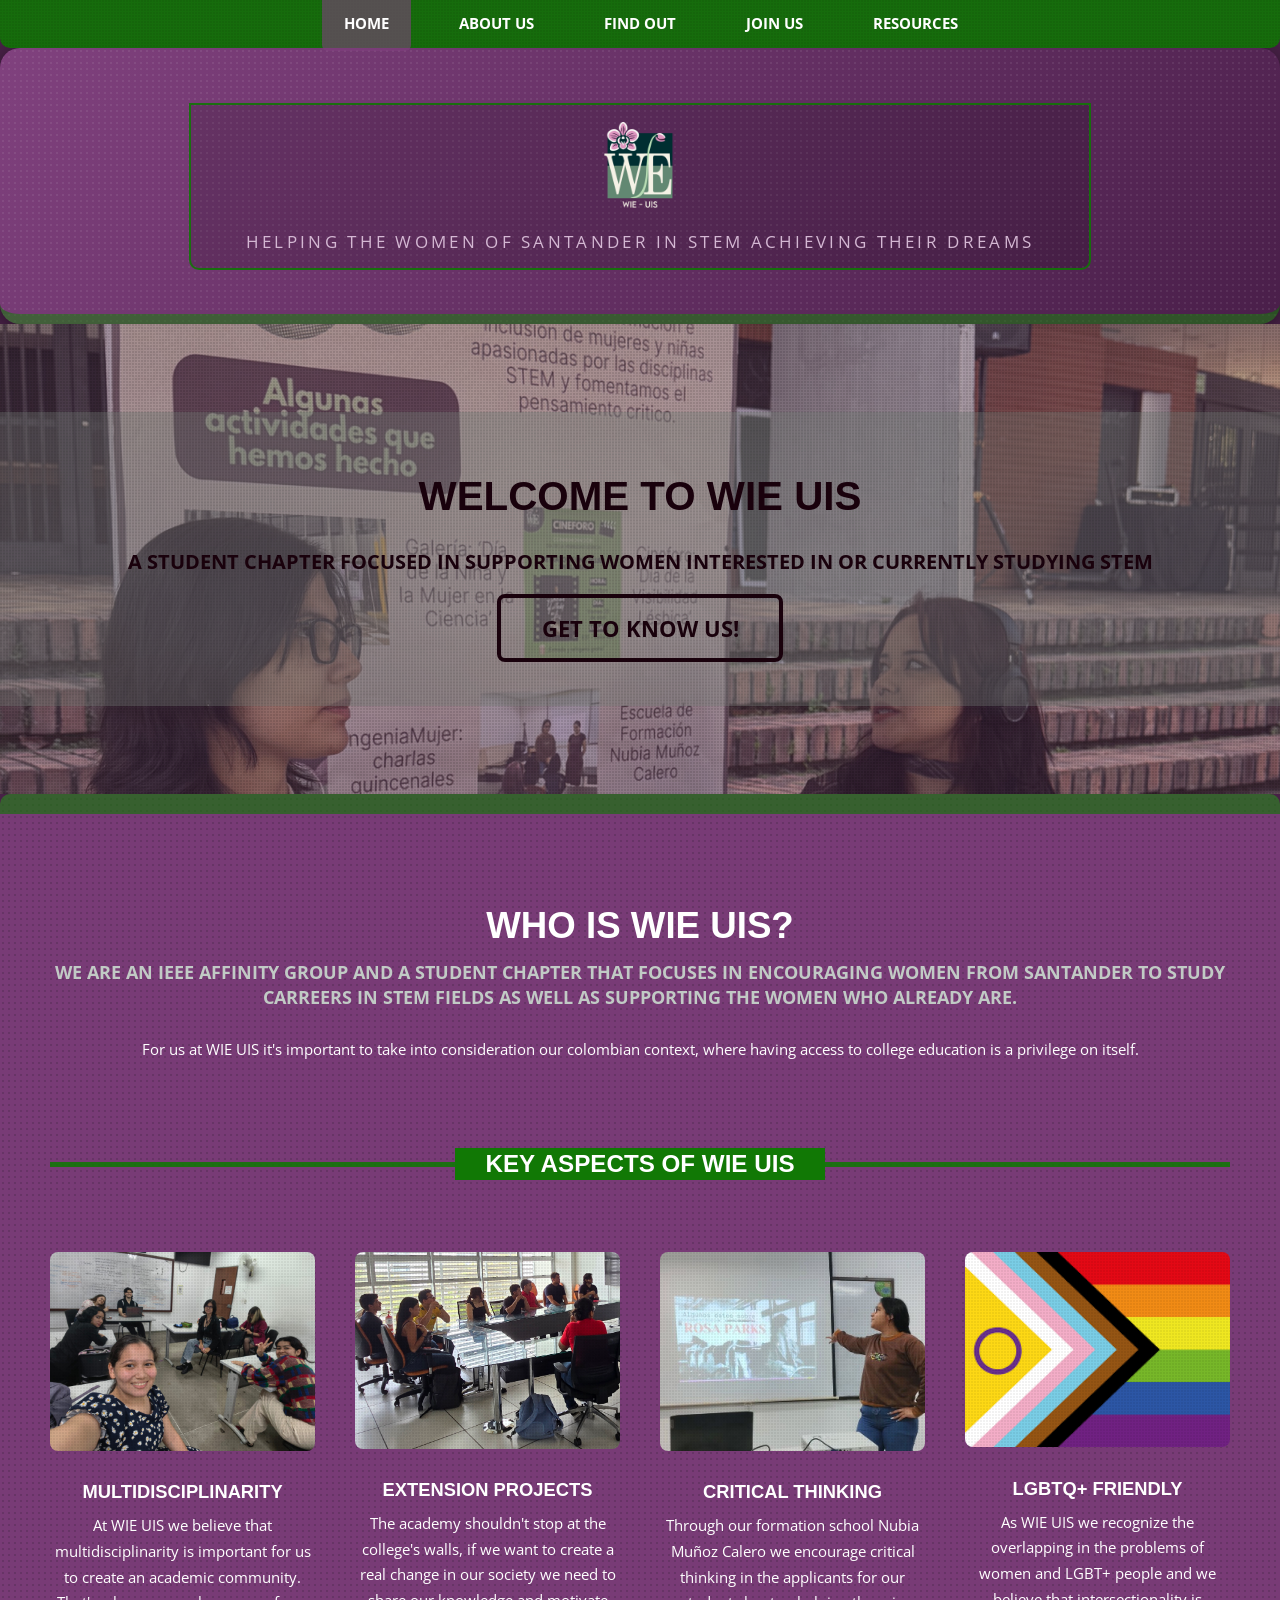
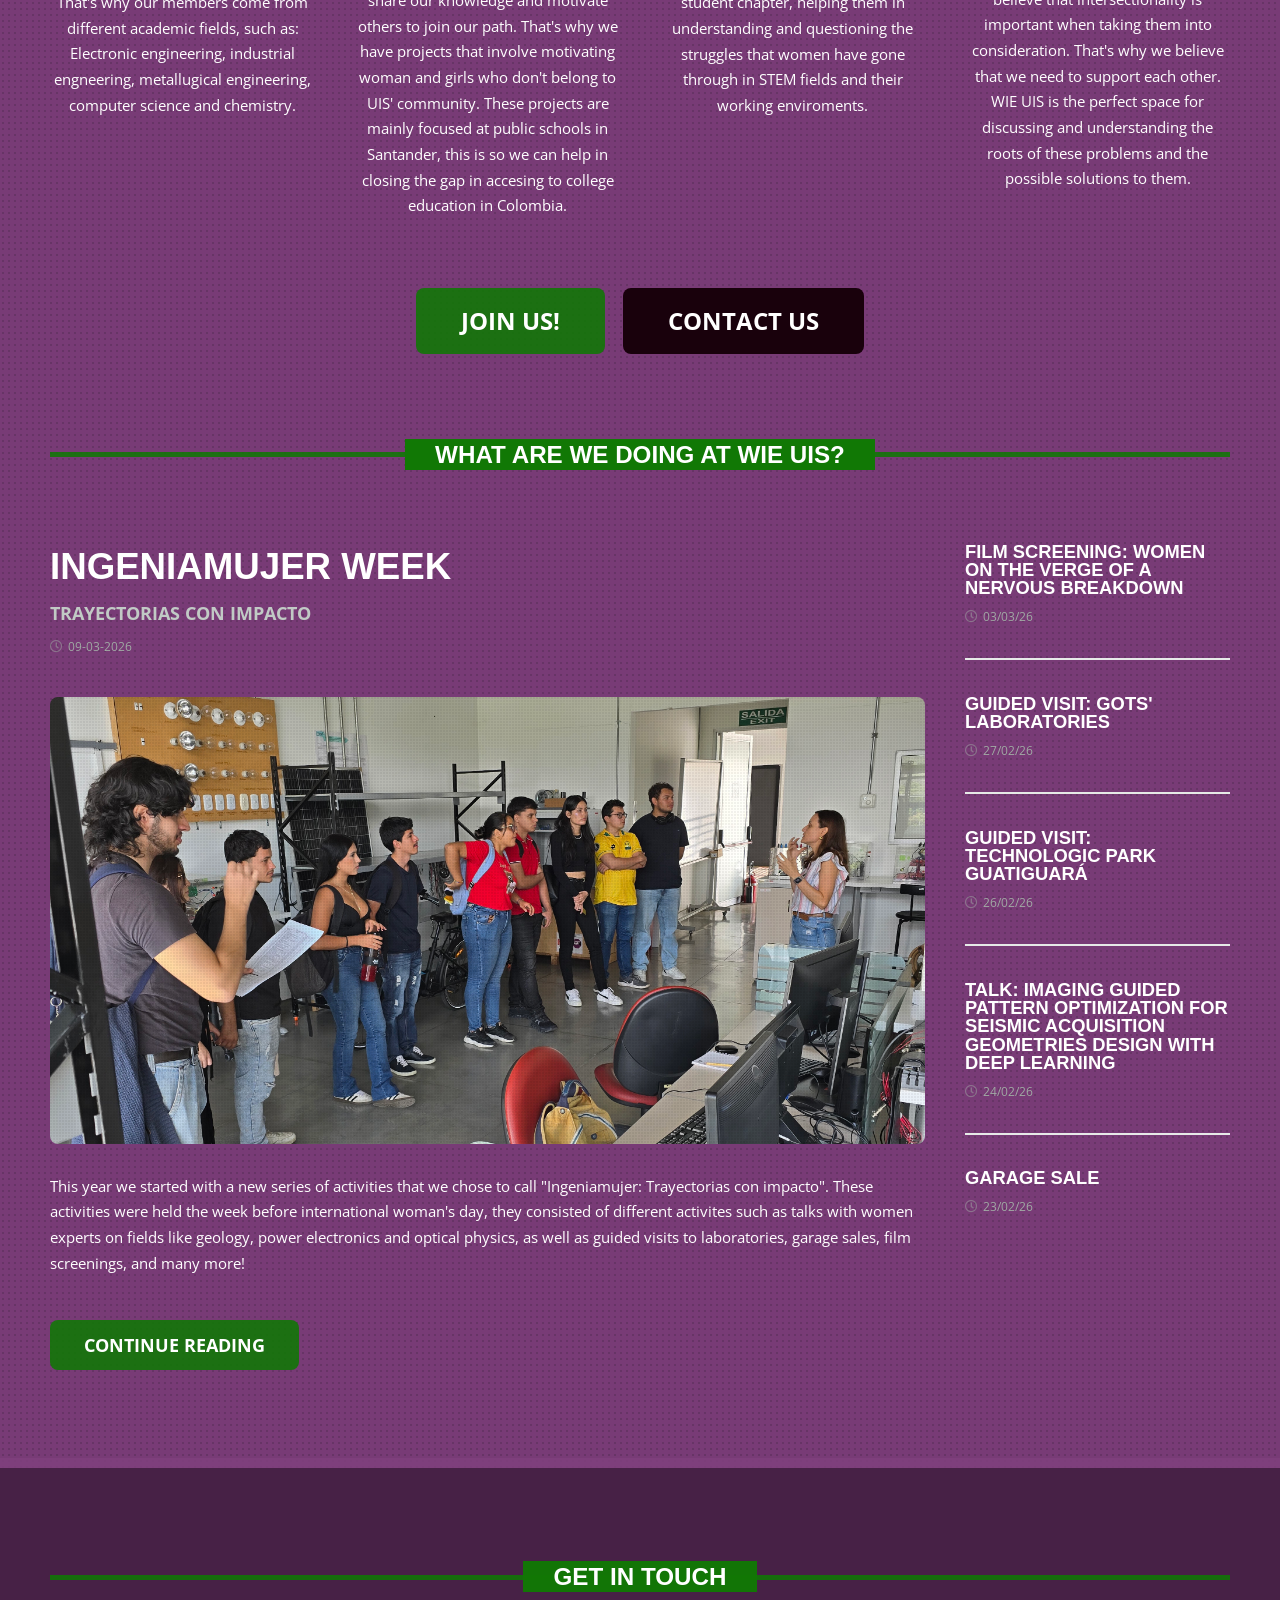
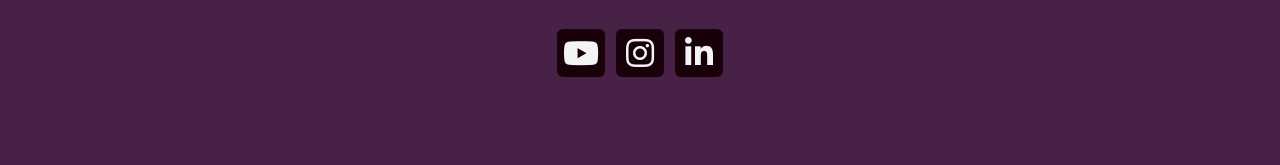
<file: index.html>
<!DOCTYPE HTML>
<!--
	TXT by HTML5 UP
	html5up.net | @ajlkn
	Free for personal and commercial use under the CCA 3.0 license (html5up.net/license)
-->
<html>
	<head>
		<title>WIE UIS: Uplifting women in STEM</title>
		<link rel="icon" type="image/x-icon" href="images/favicon-32x32.png">
		<meta charset="utf-8" />
		<meta name="viewport" content="width=device-width, initial-scale=1, user-scalable=no" />
		<link rel="stylesheet" href="assets/css/main.css" />
	</head>
	<body class="homepage is-preload">
		<div id="page-wrapper">

			<!-- Header -->
				<header id="header">
    <div class="logo container">
        <div class="header-box">
            <img src="images/logo.png" alt="WIE UIS logo" id="logo">
            <p>Helping the women of Santander in STEM achieving their dreams</p>
        </div>
    </div>
</header>

			<!-- Nav -->
				<nav id="nav">
					<ul>
						<li class="current"><a href="index.html">Home</a></li>
						<li>
							<a href="#">About us</a>
							<ul>
								<li><a href="#">Objectives</a></li>
								<li><a href="#">Activities</a></li>
								<li>
									<a href="#">Committees</a>
									<ul>
										<li><a href="#">Publicity</a></li>
										<li><a href="#">Schools</a></li>
										<li><a href="#">Ingeniamujer</a></li>
										<li><a href="#">IEEE</a></li>
										<li><a href="#">Nubia Muñoz formation school</a></li>
									</ul>
								</li>
							</ul>
						</li>
						<li><a href="left-sidebar.html">Find out</a></li>
						<li><a href="right-sidebar.html">Join us</a></li>
						<li><a href="no-sidebar.html">Resources</a></li>
					</ul>
				</nav>

			<!-- Banner -->
				<section id="banner">
					<div class="content">
						<h2>Welcome to WIE UIS</h2>
						<p>A student chapter focused in supporting women interested in or currently studying STEM</p>
						<a href="#main" class="button scrolly">Get to know us!</a>
					</div>
				</section>

			<!-- Main -->
				<section id="main">
					<div class="container">
						<div class="row gtr-200">
							<div class="col-12">

								<!-- Highlight -->
									<section class="box highlight">
										<header>
											<h2>Who is WIE UIS?</h2>
											<p>We are an IEEE affinity group and a student chapter that focuses in encouraging women from Santander to study carreers in STEM fields
											as well as supporting the women who already are.
											</p>
										</header>
										<p>
											For us at WIE UIS it's important to take into consideration our colombian context, where having access to college education is a privilege on itself.
										</p>
									</section>

							</div>
							<div class="col-12">

								<!-- Features -->
									<section class="box features">
										<h2 class="major"><span>Key aspects of WIE UIS</span></h2>
										<div>
											<div class="row">
												<div class="col-3 col-6-medium col-12-small">

													<!-- Feature -->
														<section class="box feature">
															<a class="image featured"><img src="images/pic01.jpeg" alt="" /></a>
															<h3><a >Multidisciplinarity</a></h3>
															<p>
																At WIE UIS we believe that multidisciplinarity is important for us to create an academic community.
																That's why our members come from different academic fields, such as: Electronic engineering, industrial engneering,
																metallugical engineering, computer science and chemistry.
															</p>
														</section>

												</div>
												<div class="col-3 col-6-medium col-12-small">

													<!-- Feature -->
														<section class="box feature">
															<a  class="image featured"><img src="images/pic02.jpg" alt="" /></a>
															<h3><a >Extension projects</a></h3>
															<p>
																The academy shouldn't stop at the college's walls, if we want to create a real change in our society
																we need to share our knowledge and motivate others to join our path. That's why we have projects that involve
																motivating woman and girls who don't belong to UIS' community. These projects are mainly focused at public schools 
																in Santander, this is so we can help in closing the gap in accesing to college education in Colombia.
															</p>
														</section>

												</div>
												<div class="col-3 col-6-medium col-12-small">

													<!-- Feature -->
														<section class="box feature">
															<a  class="image featured"><img src="images/pic03.jpeg" alt="" /></a>
															<h3><a>Critical thinking</a></h3>
															<p>
																Through our formation school Nubia Muñoz Calero we encourage critical thinking in the 
																applicants for our student chapter, helping them in understanding and questioning the struggles
																that women have gone through in STEM fields and their working enviroments.
															</p>
														</section>

												</div>
												<div class="col-3 col-6-medium col-12-small">

													<!-- Feature -->
														<section class="box feature">
															<a  class="image featured"><img src="images/pic04.png" alt="" /></a>
															<h3><a>LGBTQ+ friendly</a></h3>
															<p>
																As WIE UIS we recognize the overlapping in the problems of women and LGBT+ people and we believe that intersectionality
																is important when taking them into consideration. That's why we believe that we need to support each other. 
																WIE UIS is the perfect space for discussing and understanding the roots of these problems and the possible solutions to them.
															</p>
														</section>

												</div>
												<div class="col-12">
													<ul class="actions">
														<li><a href="#" class="button large">Join us!</a></li>
														<li><a href="#" class="button alt large">Contact us</a></li>
													</ul>
												</div>
											</div>
										</div>
									</section>

							</div>
							<div class="col-12">

								<!-- Blog -->
									<section class="box blog">
										<h2 class="major"><span>What are we doing at WIE UIS?</span></h2>
										<div>
											<div class="row">
												<div class="col-9 col-12-medium">
													<div class="content">

														<!-- Featured Post -->
															<article class="box post">
																<header>
																	<h3><a href="#">Ingeniamujer Week</a></h3>
																	<p>Trayectorias con impacto</p>
																	<ul class="meta">
																		<li class="icon fa-clock">09-03-2026</li>
																	</ul>
																</header>
																<a href="#" class="image featured"><img src="images/pic05.jpg" alt="" /></a>
																<p>
																	This year we started with a new series of activities that we chose to call "Ingeniamujer: Trayectorias con impacto".
																	These activities were held the week before international woman's day, they consisted of different activites such as talks with women experts on fields like 
																	geology, power electronics and optical physics, as well as guided visits to laboratories, garage sales, film screenings, and many more!
																</p>
																<a href="#" class="button">Continue Reading</a>
															</article>

													</div>
												</div>
												<div class="col-3 col-12-medium">
													<div class="sidebar">

														<!-- Archives -->
														 <ul class="divided">
														 			<li>
																	<article class="box post-summary">
																		<h3><a href="#">Film screening: Women on the verge of a nervous breakdown</a></h3>
																		<ul class="meta">
																			<li class="icon fa-clock">03/03/26</li>
																		</ul>
																	</article>
																</li>
																<li>
																	<article class="box post-summary">
																		<h3><a href="#">Guided visit: GOTS' laboratories</a></h3>
																		<ul class="meta">
																			<li class="icon fa-clock">27/02/26</li>
																		</ul>
																	</article>
																</li>
																<li>
																	<article class="box post-summary">
																		<h3><a href="#">Guided Visit: Technologic Park Guatiguará</a></h3>
																		<ul class="meta">
																			<li class="icon fa-clock">26/02/26</li>
																		</ul>
																	</article>
																</li>
																<li>
																	<article class="box post-summary">
																		<h3><a href="#">Talk: Imaging guided pattern optimization for seismic acquisition geometries design with deep learning</a></h3>
																		<ul class="meta">
																			<li class="icon fa-clock">24/02/26</li>
																		</ul>
																	</article>
																</li>
																<li>
																	<article class="box post-summary">
																		<h3><a href="#">Garage sale</a></h3>
																		<ul class="meta">
																			<li class="icon fa-clock">23/02/26</li>
																		</ul>
																	</article>
																</li>

																
																
															</ul>

													</div>
												</div>
											</div>
										</div>
									</section>

							</div>
						</div>
					</div>
				</section>

			<!-- Footer -->
				<footer id="footer">
					<div class="container">
						<div class="row gtr-200">
							<div class="col-12">

								<!-- Contact -->
									<section>
										<h2 class="major"><span>Get in touch</span></h2>
										<ul class="contact">
											<li><a class="icon brands fa-youtube" href="https://www.youtube.com/@WIEUIS"><span class="label">Youtube</span></a></li>
											<li><a class="icon brands fa-instagram" href="https://www.instagram.com/wie.uis/"><span class="label">Instagram</span></a></li>
											<li><a class="icon brands fa-linkedin-in" href="https://www.linkedin.com/company/ieee-wie-uis/posts/"><span class="label">LinkedIn</span></a></li>
										</ul>
									</section>

							</div>
						
				</footer>

		</div>

		<!-- Scripts -->
			<script src="assets/js/jquery.min.js"></script>
			<script src="assets/js/jquery.dropotron.min.js"></script>
			<script src="assets/js/jquery.scrolly.min.js"></script>
			<script src="assets/js/browser.min.js"></script>
			<script src="assets/js/breakpoints.min.js"></script>
			<script src="assets/js/util.js"></script>
			<script src="assets/js/main.js"></script>

	</body>
</html>
</file>
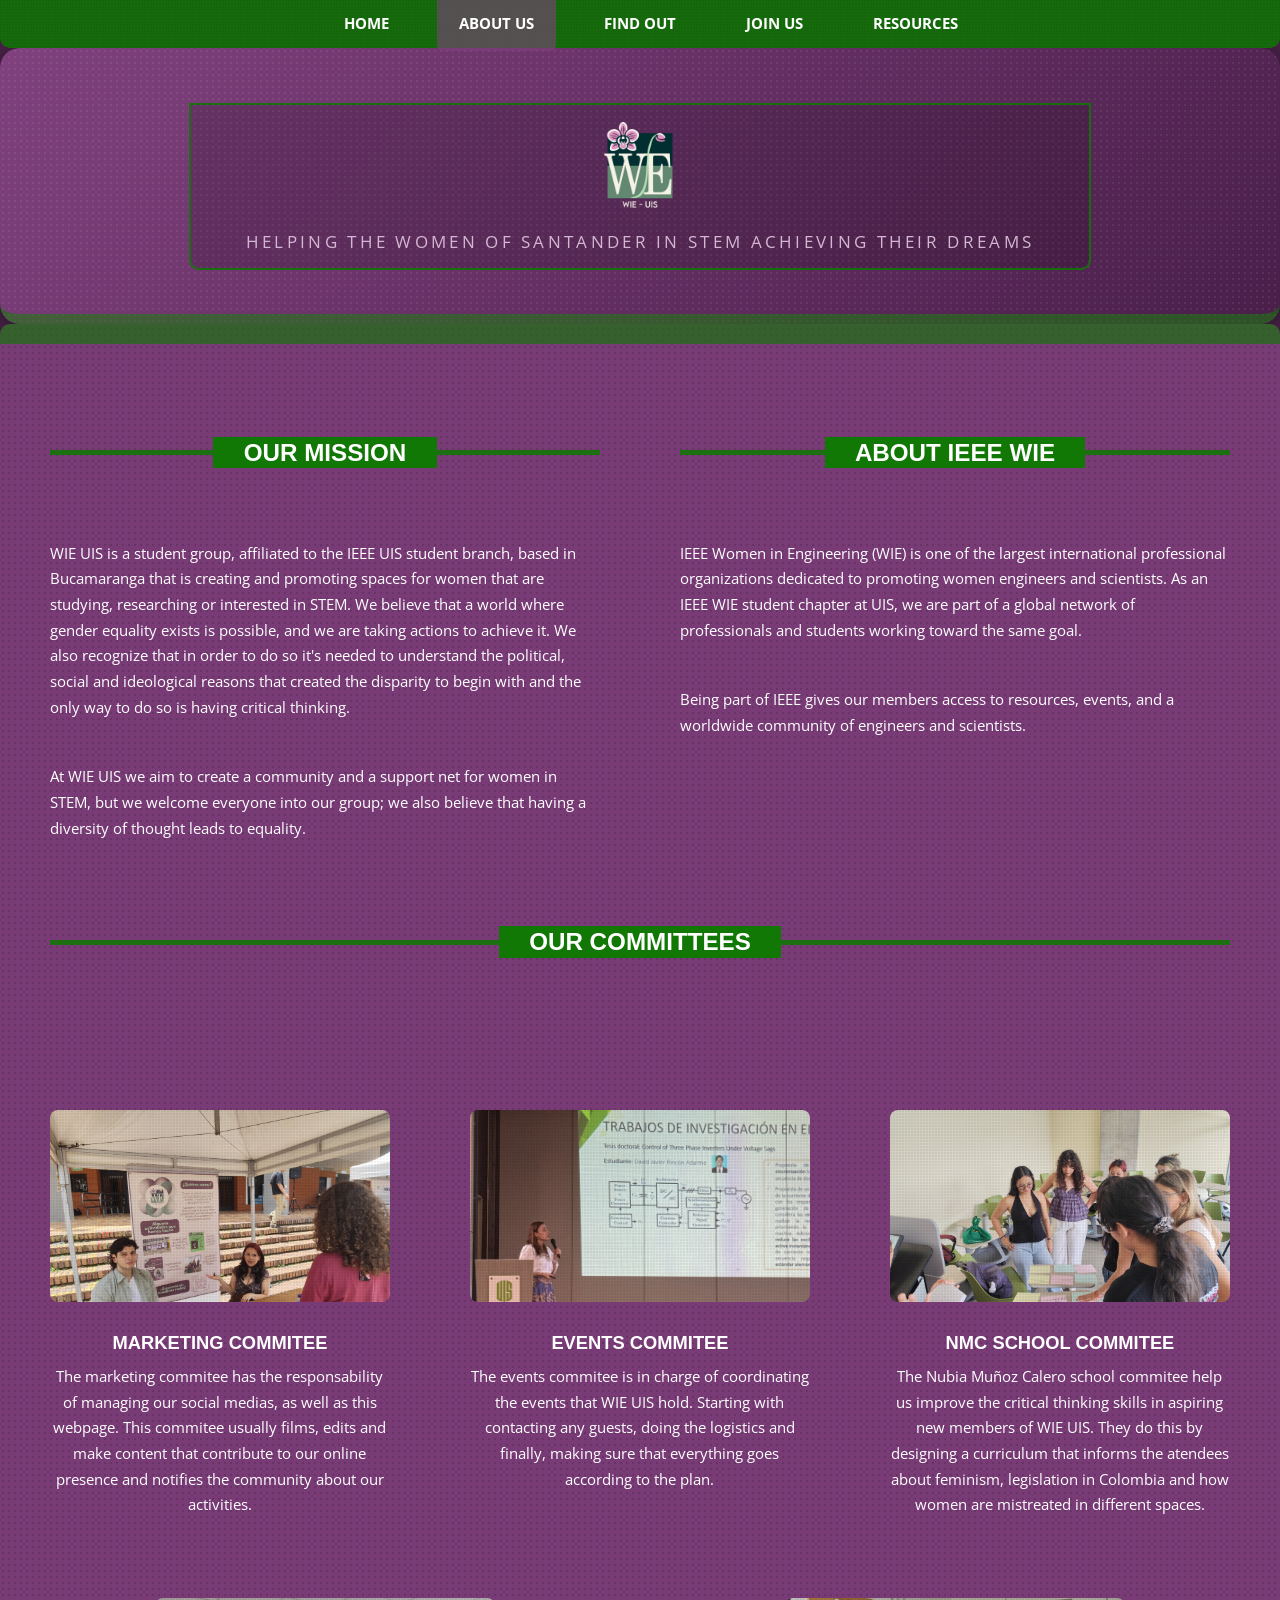
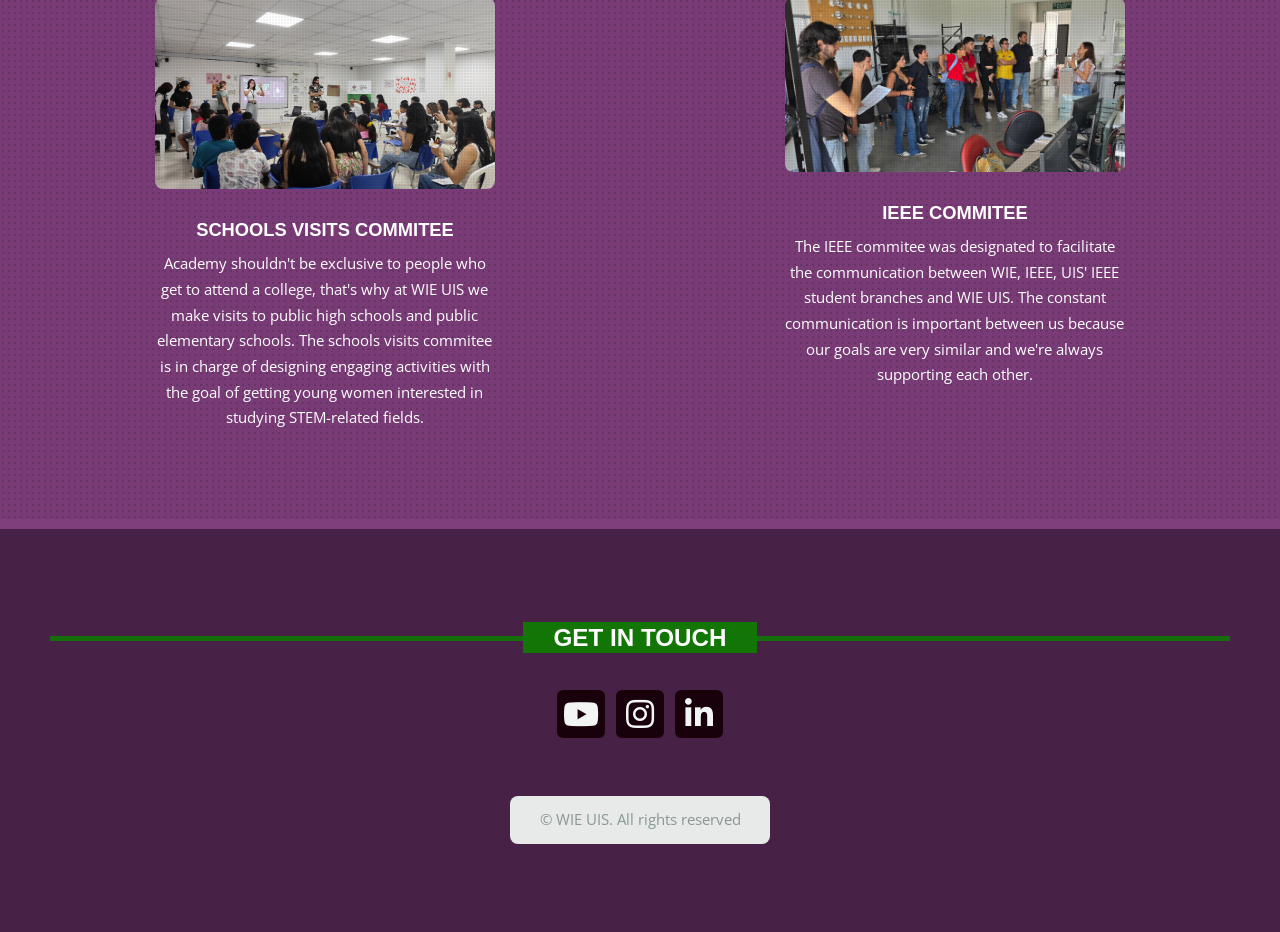
<file: about_us.html>
<!DOCTYPE HTML>
<html lang="es">
    <head>
        <title>About Us | WIE UIS</title>
        <meta charset="utf-8" />
        <meta name="viewport" content="width=device-width, initial-scale=1, user-scalable=no" />
        <meta name="description" content="Learn about WIE UIS, our mission and our committees." />
        <link rel="stylesheet" href="assets/css/main.css" />
    </head>
    <body class="is-preload">
        <div id="page-wrapper">

            <!-- Header -->
            <header id="header">
                <div class="logo container">
                    <div class="header-box">
                        <img src="images/logo.png" alt="WIE UIS logo" id="logo">
                        <p>Helping the women of Santander in STEM achieving their dreams</p>
                    </div>
                </div>
            </header>

            <!-- Nav -->
            <nav id="nav">
                <ul>
                    <li><a href="home.html">Home</a></li>
                    <li class="current">
                        <a href="about_us.html">About us</a>

                    </li>
                    <li><a href="find_out.html">Find out</a></li>
                    <li><a href="join_us.html">Join us</a></li>
                    <li><a href="#">Resources</a></li>
                </ul>
            </nav>

            <!-- Main -->
            <section id="main">
                <div class="container">
                    <div class="row gtr-200">

                        <!-- Mission and IEEE side by side -->
                        <div class="col-6 col-12-medium">
                            <section class="box">
                                <h2 class="major"><span>Our Mission</span></h2>
                                <p>WIE UIS is a student group, affiliated to the IEEE UIS student branch, based in Bucamaranga that is creating and promoting spaces for women that are studying, researching or interested in STEM.
								We believe that a world where gender equality exists is possible, and we are taking actions to achieve it. We also recognize that in order to do so it's needed to understand the political, social
								and ideological reasons that created the disparity to begin with and the only way to do so is having critical thinking.</p>
                                <p>At WIE UIS we aim to create a community and a support net for women in STEM, but we welcome everyone into our group; we also believe that having a diversity of thought leads to equality. 
								</p>
                            </section>
                        </div>

                        <div class="col-6 col-12-medium">
                            <section class="box">
                                <h2 class="major"><span>About IEEE WIE</span></h2>
                                <p>IEEE Women in Engineering (WIE) is one of the largest international professional organizations dedicated to promoting women engineers and scientists. As an IEEE WIE student chapter at UIS, we are part of a global network of professionals and students working toward the same goal.</p>
                                <p>Being part of IEEE gives our members access to resources, events, and a worldwide community of engineers and scientists.</p>
                            </section>
                        </div>

                        <!-- Committees -->
                        <div class="col-12">
                            <h2 class="major"><span>Our Committees</span></h2>
                        </div>

                        <!-- Top row: 3 committees -->
                        <div class="col-4 col-6-medium col-12-small">
                            <section class="box feature">
                                <a class="image featured"><img src="images/Marketing_commitee.jpg" alt="Committee 1" /></a>
                                <h3>Marketing commitee</h3>
                                <p>The marketing commitee has the responsability of managing our social medias, as well as this webpage.
								This commitee usually films, edits and make content that contribute to our online presence and notifies the community about our activities.</p>
                            </section>
                        </div>

                        <div class="col-4 col-6-medium col-12-small">
                            <section class="box feature">
                                <a class="image featured"><img src="images/Talks_commitee.jpg" alt="Committee 2" /></a>
                                <h3>Events commitee</h3>
                                <p>The events commitee is in charge of coordinating the events that WIE UIS hold. Starting with contacting any guests, doing the logistics 
								and finally, making sure that everything goes according to the plan.</p>
                            </section>
                        </div>

                        <div class="col-4 col-6-medium col-12-small">
                            <section class="box feature">
                                <a class="image featured"><img src="images/NMC_commitee.jpg" alt="Committee 3" /></a>
                                <h3>NMC school commitee</h3>
                                <p>The Nubia Muñoz Calero school commitee help us improve the critical thinking skills in aspiring new members of WIE UIS. They do this by designing
								a curriculum that informs the atendees about feminism, legislation in Colombia and how women are mistreated in different spaces.</p>
                            </section>
                        </div>

                        <!-- Bottom row: 2 committees centered -->
                        <div class="col-1 col-12-medium"></div>
                        <div class="col-4 col-6-medium col-12-small">
                            <section class="box feature">
                                <a class="image featured"><img src="images/Schools_commitee.jpg" alt="Committee 4" /></a>
                                <h3>Schools visits commitee</h3>
                                <p>Academy shouldn't be exclusive to people who get to attend a college, that's why at WIE UIS we make visits to public high schools and public elementary schools.
								The schools visits commitee is in charge of designing engaging activities with the goal of getting young women interested in studying STEM-related fields.</p>
                            </section>
                        </div>

                        <div class="col-2 col-12-medium"></div>

                        <div class="col-4 col-6-medium col-12-small">
                            <section class="box feature">
                                <a class="image featured"><img src="images/pic05.jpg" alt="Committee 5" /></a>
                                <h3>IEEE commitee</h3>
                                <p>The IEEE commitee was designated to facilitate the communication between WIE, IEEE, UIS' IEEE student branches and WIE UIS. The constant communication
									is important between us because our goals are very similar and we're always supporting each other.</p>
                            </section>
                        </div>
                        <div class="col-1 col-12-medium"></div>

                    </div>
                </div>
            </section>

            <!-- Footer -->
            <footer id="footer">
                <div class="container">
                    <div class="row gtr-200">
                        <div class="col-12">
                            <section>
                                <h2 class="major"><span>Get in touch</span></h2>
                                <ul class="contact">
                                    <li><a class="icon brands fa-youtube" href="https://www.youtube.com/@WIEUIS"><span class="label">Youtube</span></a></li>
                                    <li><a class="icon brands fa-instagram" href="https://www.instagram.com/wie.uis/"><span class="label">Instagram</span></a></li>
                                    <li><a class="icon brands fa-linkedin-in" href="https://www.linkedin.com/company/ieee-wie-uis/posts/"><span class="label">LinkedIn</span></a></li>
                                </ul>
                            </section>
                        </div>
                    </div>
                    <div id="copyright">
                        <ul class="menu">
                            <li>&copy; WIE UIS. All rights reserved</li>
                        </ul>
                    </div>
                </div>
            </footer>

        </div>

        <!-- Scripts -->
        <script src="assets/js/jquery.min.js"></script>
        <script src="assets/js/jquery.dropotron.min.js"></script>
        <script src="assets/js/jquery.scrolly.min.js"></script>
        <script src="assets/js/browser.min.js"></script>
        <script src="assets/js/breakpoints.min.js"></script>
        <script src="assets/js/util.js"></script>
        <script src="assets/js/main.js"></script>
    </body>
</html>
</file>
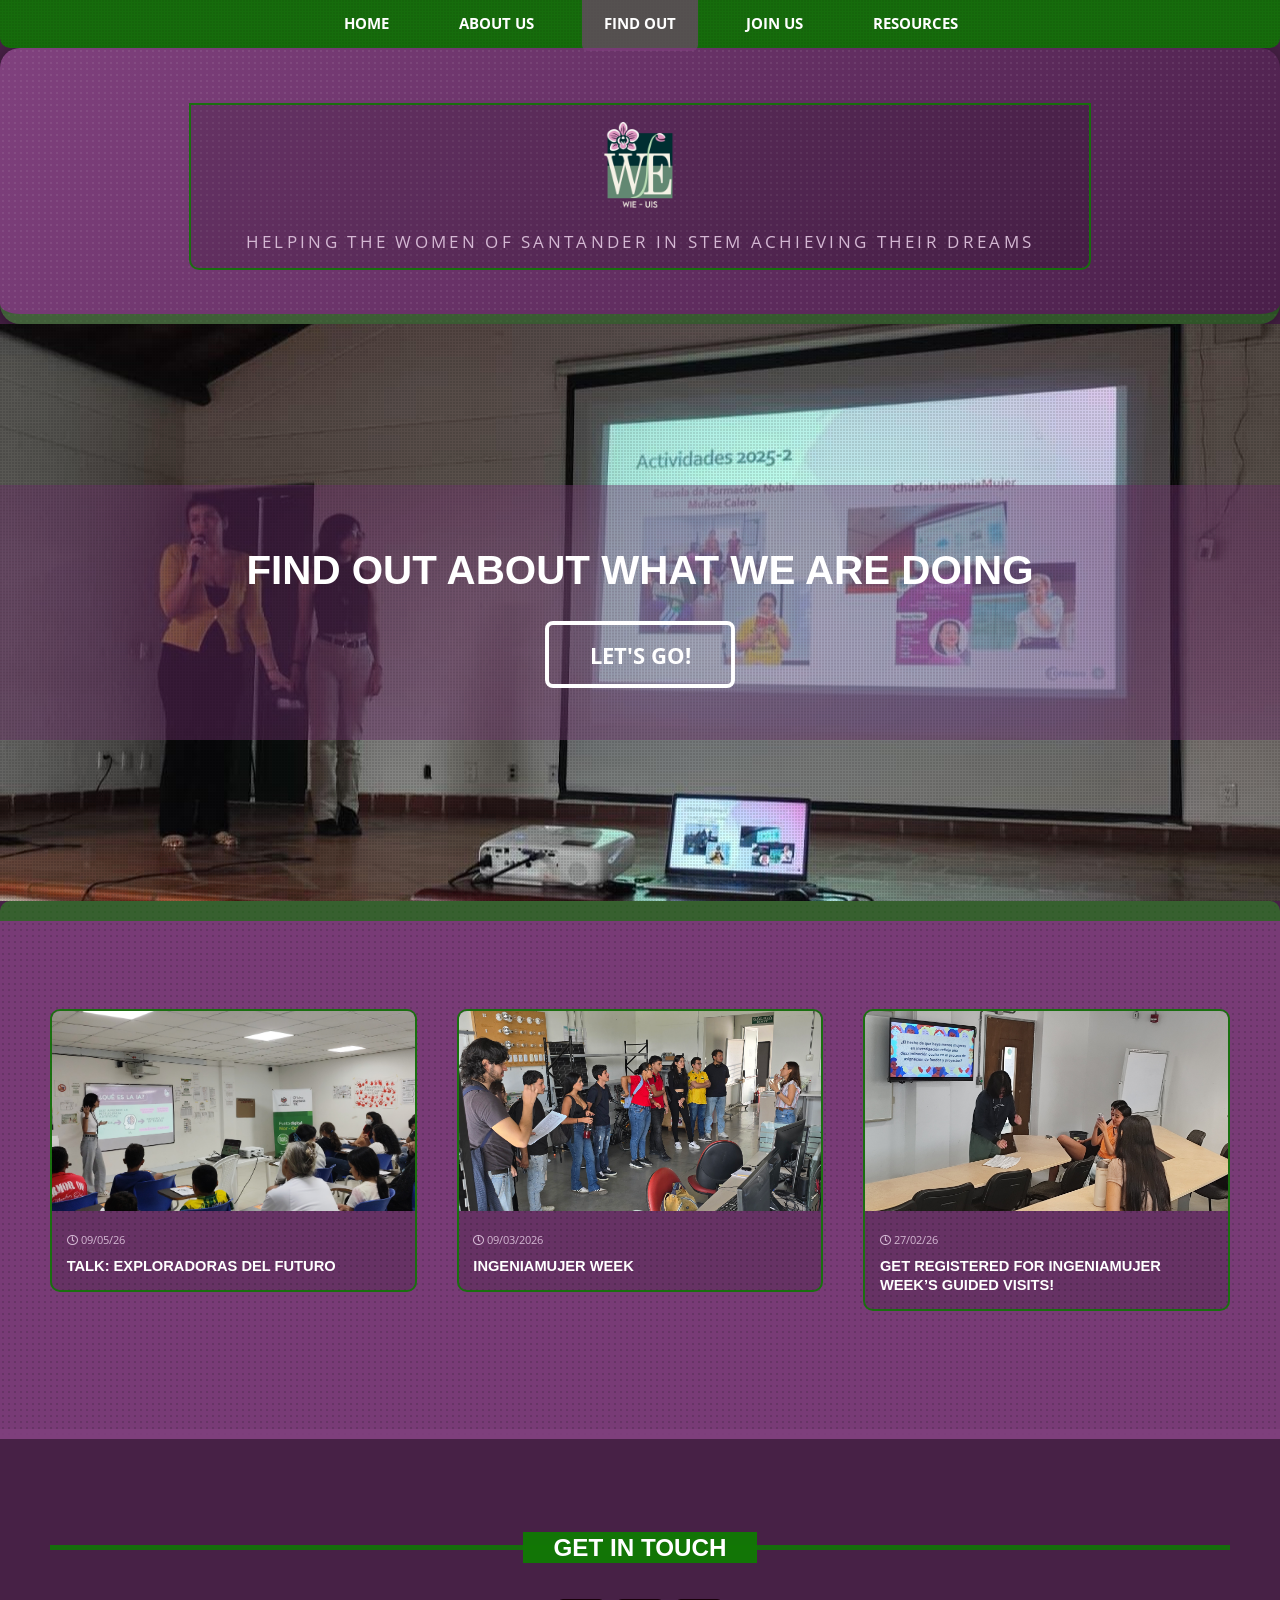
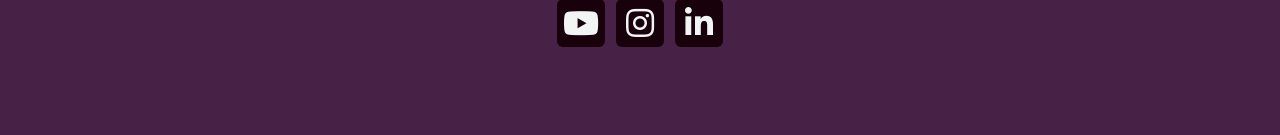
<file: find_out.html>
<!DOCTYPE HTML>
<!--
	TXT by HTML5 UP
	html5up.net | @ajlkn
	Free for personal and commercial use under the CCA 3.0 license (html5up.net/license)
-->
<html>
	<head>
		<title>News - WIE UIS</title>
		<link rel="icon" type="image/x-icon" href="images/favicon-32x32.png">
		<meta charset="utf-8" />
		<meta name="viewport" content="width=device-width, initial-scale=1, user-scalable=no" />
		<link rel="stylesheet" href="assets/css/main.css" />
		<meta name="description" content="WIE UIS es un capítulo estudiantil IEEE que apoya a las mujeres en STEM en Santander, Colombia." />
	</head>
	<body class="is-preload">
		<div id="page-wrapper">

			<!-- Header -->
				<header id="header">
    <div class="logo container">
        <div class="header-box">
            <img src="images/logo.png" alt="WIE UIS logo" id="logo">
            <p>Helping the women of Santander in STEM achieving their dreams</p>
        </div>
    </div>
</header>

			<!-- Nav -->
				<nav id="nav">
					<ul>
						<li><a href="home.html">Home</a></li>
						<li><a href="about_us.html">About us</a></li>
						<li class="current"><a href="find_out.html">Find out</a></li>
						<li><a href="join_us.html">Join us</a></li>
						<li><a href="#">Resources</a></li>
					</ul>
				</nav>

                <!-- News Banner -->
				<section id="newsbanner">
					<div class="content">
						<h2>Find out about what we are doing</h2>
						<p></p>
						<a href="#main" class="button scrolly">Let's go!</a>
					</div>
				</section>

			<!-- Main -->
				<section id="main">
					<div class="container">
        				<div id="news-grid" class="row">
           				</div>
    				</div>
				</section>

			<!-- Footer -->
				<!-- Footer -->
				<footer id="footer">
					<div class="container">
						<div class="row gtr-200">
							<div class="col-12">

								<!-- Contact -->
									<section>
										<h2 class="major"><span>Get in touch</span></h2>
										<ul class="contact">
											<li><a class="icon brands fa-youtube" href="https://www.youtube.com/@WIEUIS"><span class="label">Youtube</span></a></li>
											<li><a class="icon brands fa-instagram" href="https://www.instagram.com/wie.uis/"><span class="label">Instagram</span></a></li>
											<li><a class="icon brands fa-linkedin-in" href="https://www.linkedin.com/company/ieee-wie-uis/posts/"><span class="label">LinkedIn</span></a></li>
										</ul>
									</section>

							</div>
						
				</footer>

		</div>

		<!-- Scripts -->
			<script src="assets/js/jquery.min.js"></script>
			<script src="assets/js/jquery.dropotron.min.js"></script>
			<script src="assets/js/jquery.scrolly.min.js"></script>
			<script src="assets/js/browser.min.js"></script>
			<script src="assets/js/breakpoints.min.js"></script>
			<script src="assets/js/util.js"></script>
			<script src="assets/js/main.js"></script>
			<script src="assets/js/news.js"></script>
			<script>initNewsGrid();</script>
        

	</body>
</html>
</file>
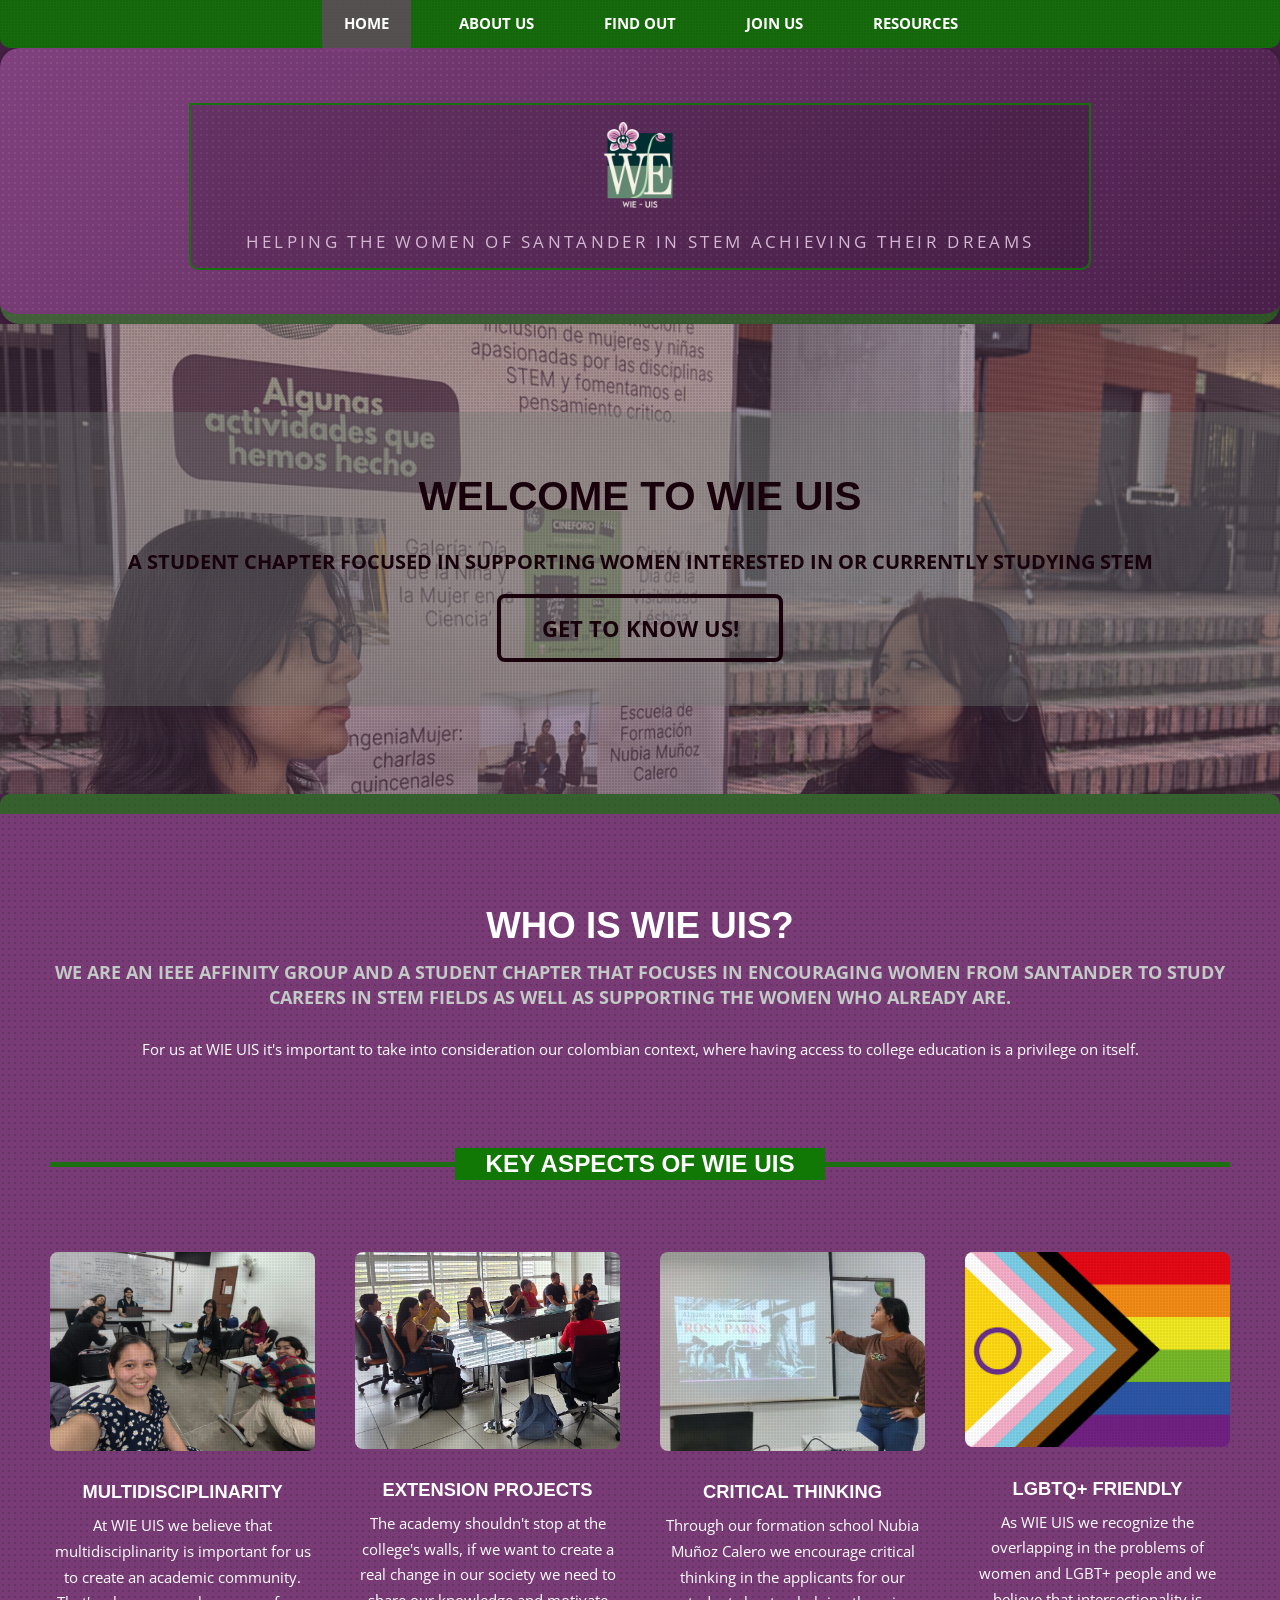
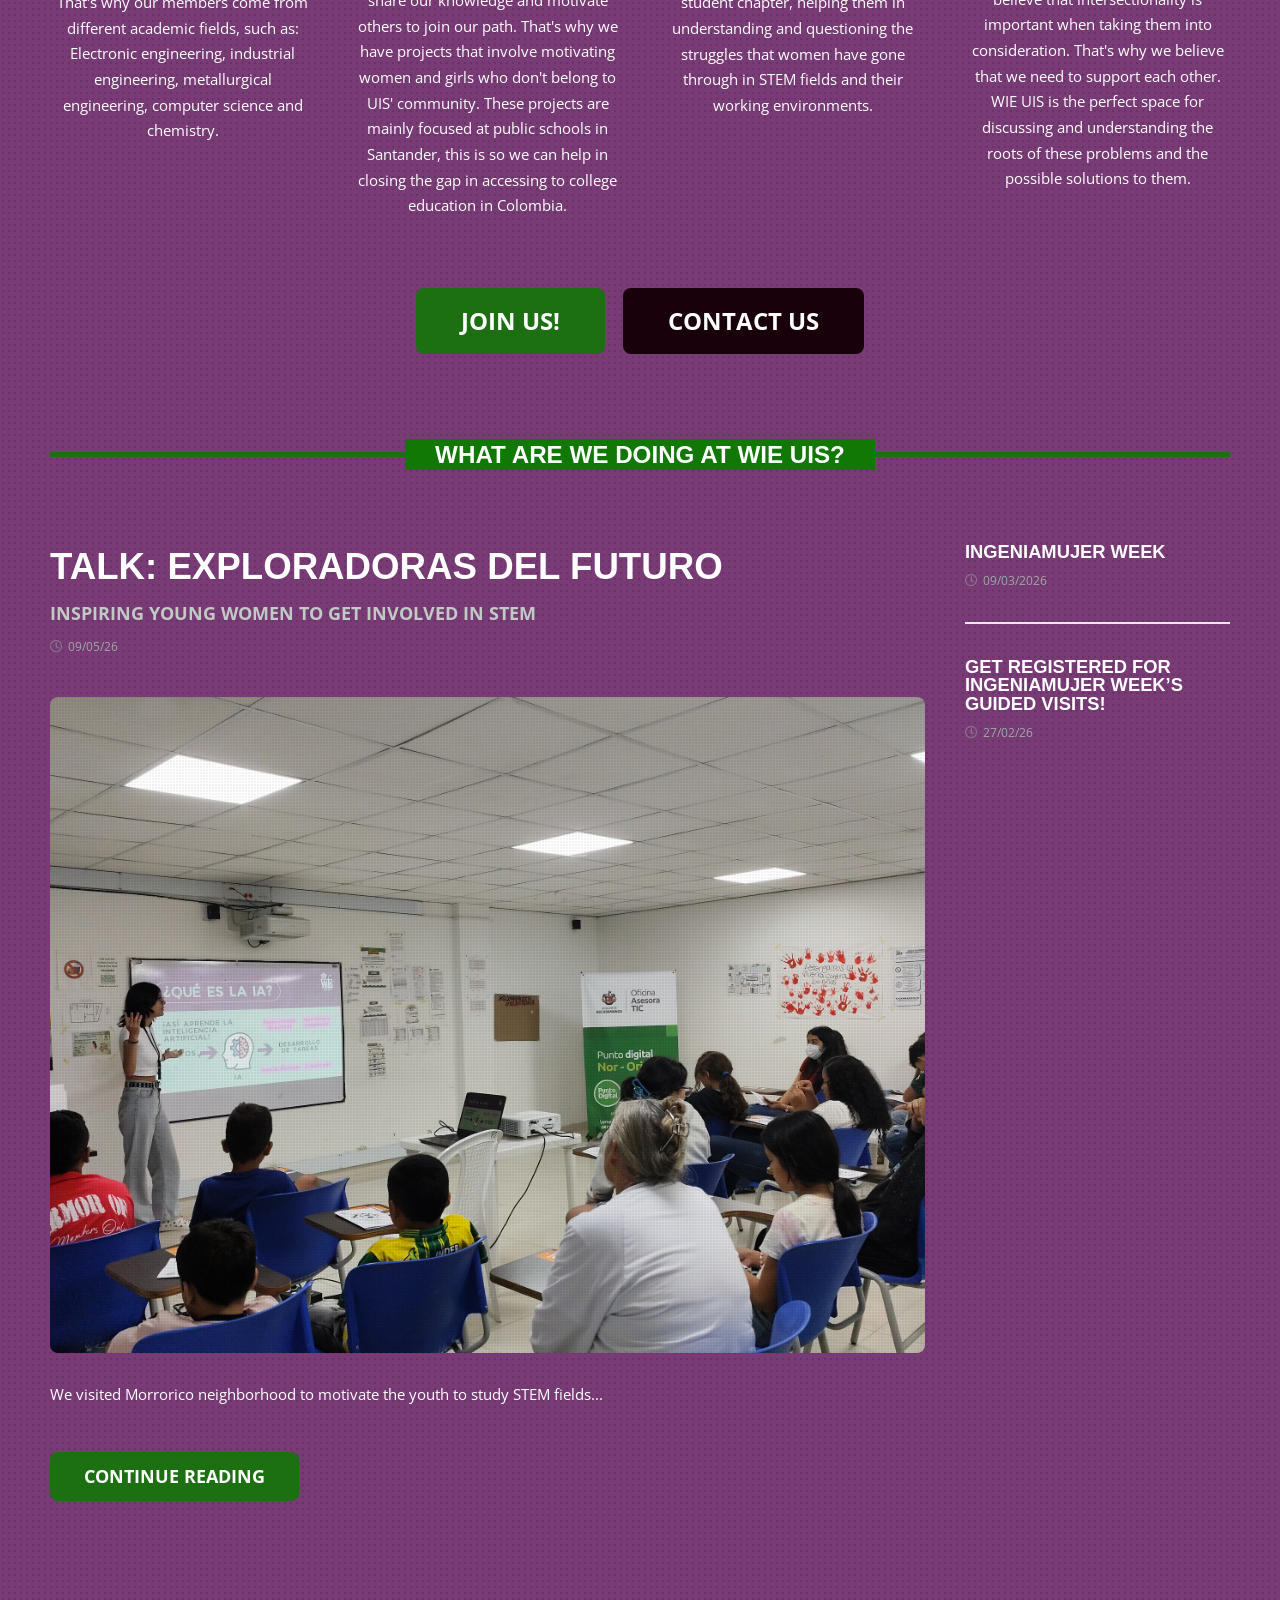
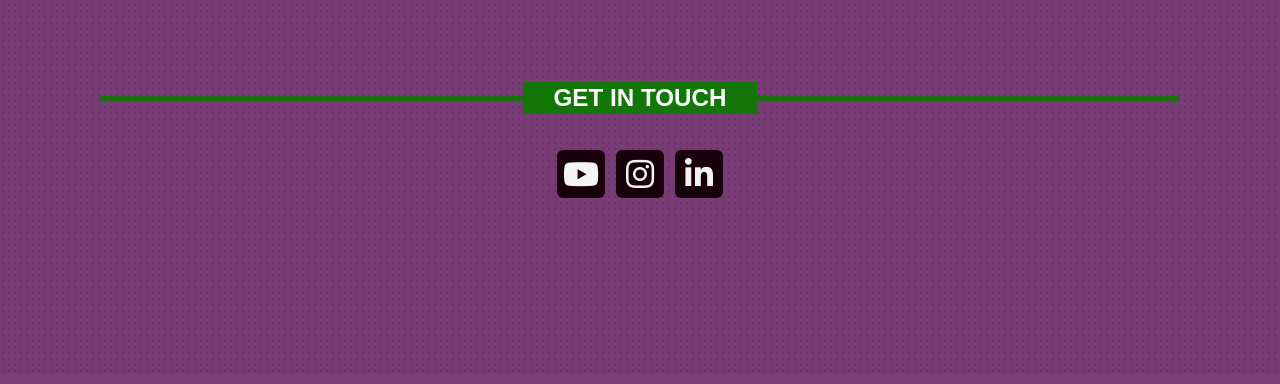
<file: home.html>
<!DOCTYPE HTML>
<!--
	TXT by HTML5 UP
	html5up.net | @ajlkn
	Free for personal and commercial use under the CCA 3.0 license (html5up.net/license)
-->
<html>
	<head>
		<title>WIE UIS: Uplifting women in STEM</title>
		<link rel="icon" type="image/x-icon" href="images/favicon-32x32.png">
		<meta charset="utf-8" />
		<meta name="viewport" content="width=device-width, initial-scale=1, user-scalable=no" />
		<link rel="stylesheet" href="assets/css/main.css" />
		<meta name="description" content="WIE UIS is an IEEE student chapter supporting women in STEM in Santander, Colombia." />
		<meta property="og:title" content="WIE UIS: Uplifting women in STEM" />
		<meta property="og:description" content="Supporting women in STEM in Santander, Colombia." />
		<meta property="og:image" content="https://wieuis.netlify.app/images/logo.png" />
		<meta property="og:url" content="https://wieuis.netlify.app" />
		<meta name="description" content="WIE UIS es un capítulo estudiantil IEEE que apoya a las mujeres en STEM en Santander, Colombia." />
	</head>
	<body class="homepage is-preload">
		<div id="page-wrapper">

			<!-- Header -->
				<header id="header">
    <div class="logo container">
        <div class="header-box">
            <img src="images/logo.png" alt="WIE UIS logo" id="logo">
            <p>Helping the women of Santander in STEM achieving their dreams</p>
        </div>
    </div>
</header>

			<!-- Nav -->
				<nav id="nav">
					<ul>
						<li class="current"><a href="main.html">Home</a></li>
						<li><a href="about_us.html">About us</a></li>
						<li><a href="find_out.html">Find out</a></li>
						<li><a href="join_us.html">Join us</a></li>
						<li><a href="#">Resources</a></li>
					</ul>
				</nav>

			<!-- Banner -->
				<section id="banner">
					<div class="content">
						<h2>Welcome to WIE UIS</h2>
						<p>A student chapter focused in supporting women interested in or currently studying STEM</p>
						<a href="#main" class="button scrolly">Get to know us!</a>
					</div>
				</section>

			<!-- Main -->
				<section id="main">
					<div class="container">
						<div class="row gtr-200">
							<div class="col-12">

								<!-- Highlight -->
									<section class="box highlight">
										<header>
											<h2>Who is WIE UIS?</h2>
											<p>We are an IEEE affinity group and a student chapter that focuses in encouraging women from Santander to study careers in STEM fields
											as well as supporting the women who already are.
											</p>
										</header>
										<p>
											For us at WIE UIS it's important to take into consideration our colombian context, where having access to college education is a privilege on itself.
										</p>
									</section>

							</div>
							<div class="col-12">

								<!-- Features -->
									<section class="box features">
										<h2 class="major"><span>Key aspects of WIE UIS</span></h2>
										<div>
											<div class="row">
												<div class="col-3 col-6-medium col-12-small">

													<!-- Feature -->
														<section class="box feature">
															<a class="image featured"><img src="images/pic01.jpeg" alt="" /></a>
															<h3><a >Multidisciplinarity</a></h3>
															<p>
																At WIE UIS we believe that multidisciplinarity is important for us to create an academic community.
																That's why our members come from different academic fields, such as: Electronic engineering, industrial engineering,
																metallurgical engineering, computer science and chemistry.
															</p>
														</section>

												</div>
												<div class="col-3 col-6-medium col-12-small">

													<!-- Feature -->
														<section class="box feature">
															<a  class="image featured"><img src="images/pic02.jpg" alt="" /></a>
															<h3><a >Extension projects</a></h3>
															<p>
																The academy shouldn't stop at the college's walls, if we want to create a real change in our society
																we need to share our knowledge and motivate others to join our path. That's why we have projects that involve
																motivating women and girls who don't belong to UIS' community. These projects are mainly focused at public schools 
																in Santander, this is so we can help in closing the gap in accessing to college education in Colombia.
															</p>
														</section>

												</div>
												<div class="col-3 col-6-medium col-12-small">

													<!-- Feature -->
														<section class="box feature">
															<a  class="image featured"><img src="images/pic03.jpeg" alt="" /></a>
															<h3><a>Critical thinking</a></h3>
															<p>
																Through our formation school Nubia Muñoz Calero we encourage critical thinking in the 
																applicants for our student chapter, helping them in understanding and questioning the struggles
																that women have gone through in STEM fields and their working environments.
															</p>
														</section>

												</div>
												<div class="col-3 col-6-medium col-12-small">

													<!-- Feature -->
														<section class="box feature">
															<a  class="image featured"><img src="images/pic04.png" alt="" /></a>
															<h3><a>LGBTQ+ friendly</a></h3>
															<p>
																As WIE UIS we recognize the overlapping in the problems of women and LGBT+ people and we believe that intersectionality
																is important when taking them into consideration. That's why we believe that we need to support each other. 
																WIE UIS is the perfect space for discussing and understanding the roots of these problems and the possible solutions to them.
															</p>
														</section>

												</div>
												<div class="col-12">
													<ul class="actions">
														<li><a href="#" class="button large">Join us!</a></li>
														<li><a href="#" class="button alt large">Contact us</a></li>
													</ul>
												</div>
											</div>
										</div>
									</section>

							</div>
							<div class="col-12">

								<!-- Blog -->
									<section class="box blog">
    								<h2 class="major"><span>What are we doing at WIE UIS?</span></h2>
									<div>
										<div class="row">
											<div class="col-9 col-12-medium">
												<div class="content">
													<!-- JavaScript will fill this automatically -->
												</div>
											</div>
											<div class="col-3 col-12-medium">
												<div class="sidebar">
													<ul class="divided">
														<!-- JavaScript will fill this automatically -->
													</ul>
												</div>
											</div>
										</div>
									</div>
								</section>

			<!-- Footer -->
				<footer id="footer">
					<div class="container">
						<div class="row gtr-200">
							<div class="col-12">

								<!-- Contact -->
									<section>
										<h2 class="major"><span>Get in touch</span></h2>
										<ul class="contact">
											<li><a class="icon brands fa-youtube" href="https://www.youtube.com/@WIEUIS"><span class="label">Youtube</span></a></li>
											<li><a class="icon brands fa-instagram" href="https://www.instagram.com/wie.uis/"><span class="label">Instagram</span></a></li>
											<li><a class="icon brands fa-linkedin-in" href="https://www.linkedin.com/company/ieee-wie-uis/posts/"><span class="label">LinkedIn</span></a></li>
										</ul>
									</section>

							</div>
						
				</footer>

		</div>

		<!-- Scripts -->
			<script src="assets/js/jquery.min.js"></script>
			<script src="assets/js/jquery.dropotron.min.js"></script>
			<script src="assets/js/jquery.scrolly.min.js"></script>
			<script src="assets/js/browser.min.js"></script>
			<script src="assets/js/breakpoints.min.js"></script>
			<script src="assets/js/util.js"></script>
			<script src="assets/js/main.js"></script>
			<script src="assets/js/news.js"></script>
			<script>initMainBlog();</script>
	</body>
</html>
</file>
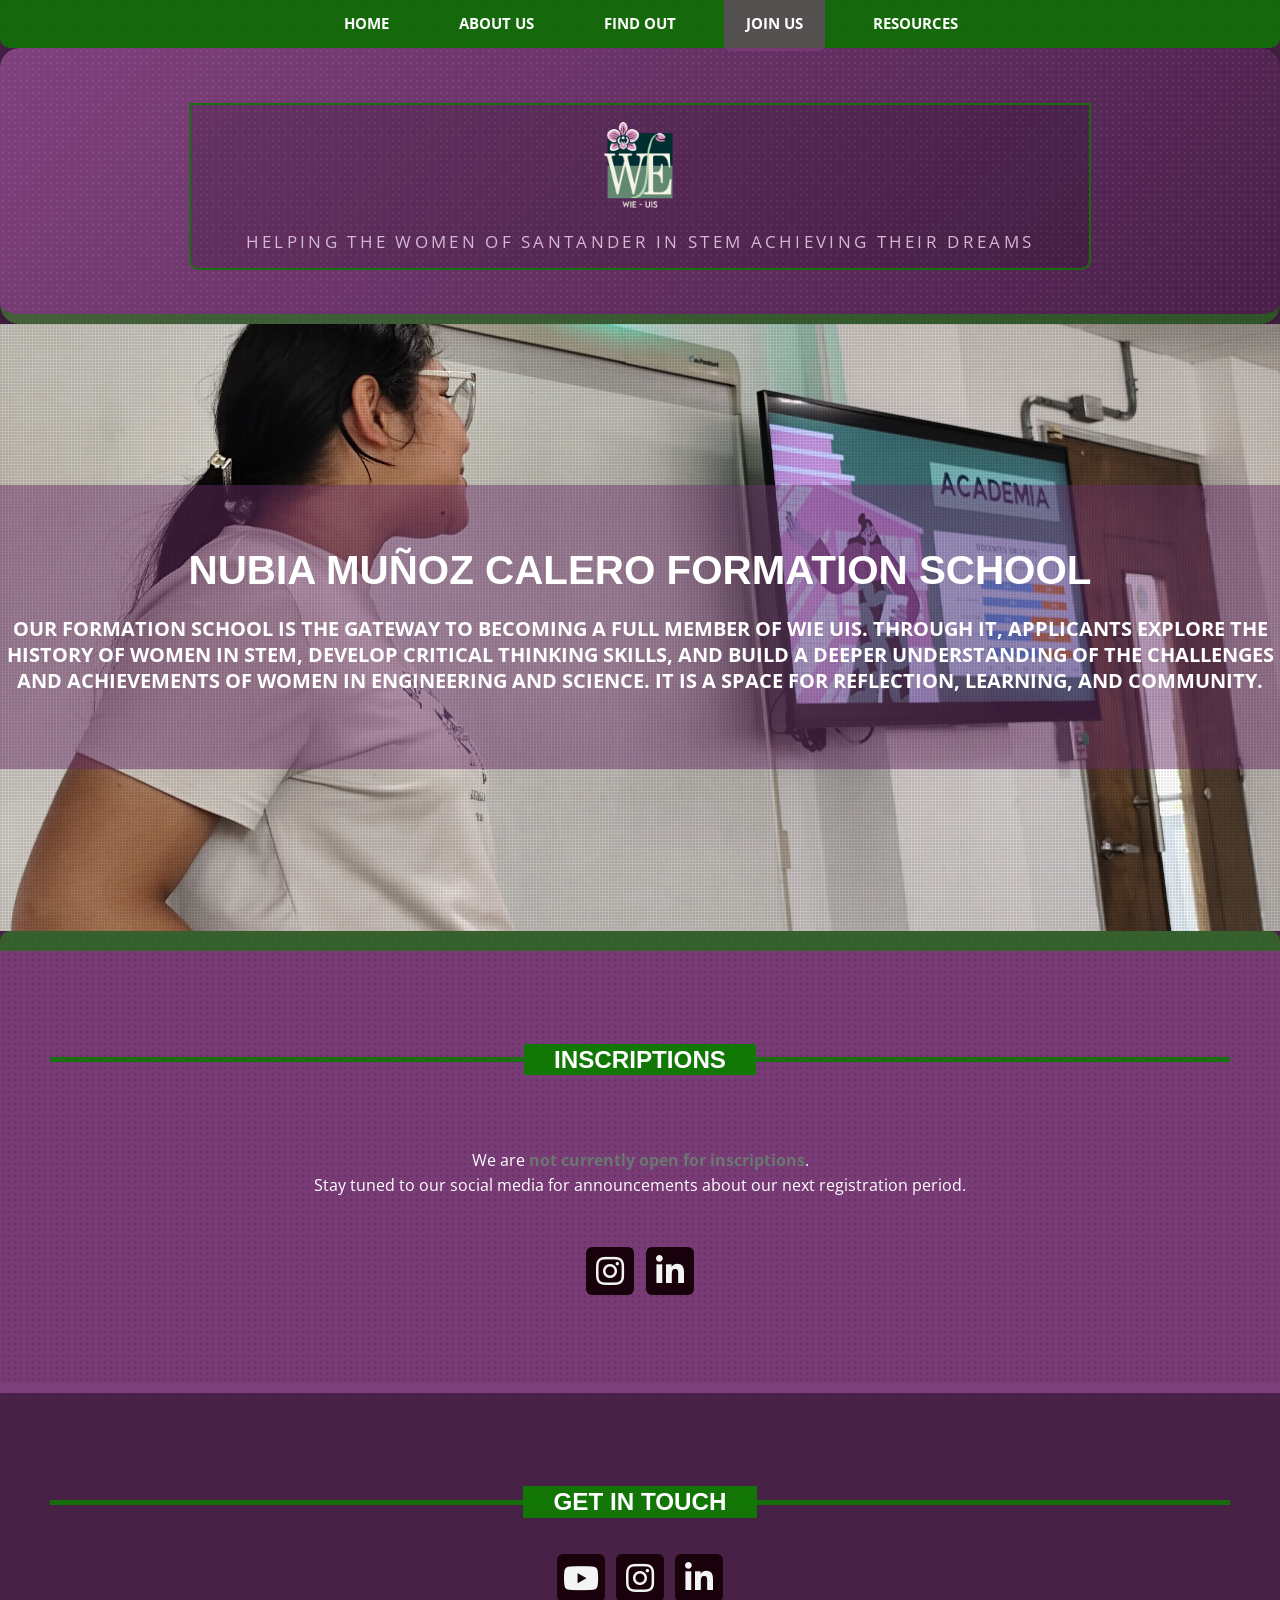
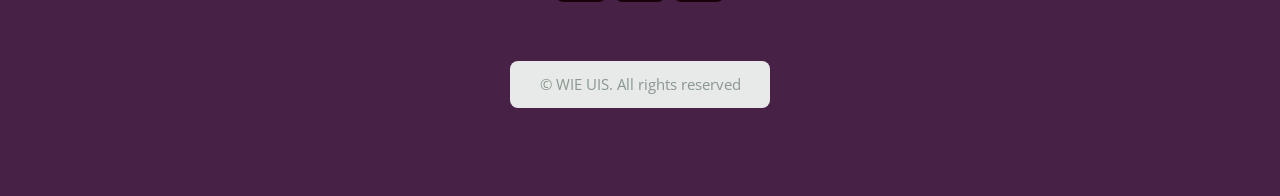
<file: join_us.html>
<!DOCTYPE HTML>
<html lang="es">
    <head>
        <title>Join Us | WIE UIS</title>
        <meta charset="utf-8" />
        <meta name="viewport" content="width=device-width, initial-scale=1, user-scalable=no" />
        <meta name="description" content="Join WIE UIS and become part of our community." />
        <link rel="stylesheet" href="assets/css/main.css" />
    </head>
    <body class="is-preload">
        <div id="page-wrapper">

            <!-- Header -->
            <header id="header">
                <div class="logo container">
                    <div class="header-box">
                        <img src="images/logo.png" alt="WIE UIS logo" id="logo">
                        <p>Helping the women of Santander in STEM achieving their dreams</p>
                    </div>
                </div>
            </header>

            <!-- Nav -->
            <nav id="nav">
                <ul>
                    <li><a href="home.html">Home</a></li>
                    <li>
                        <a href="about_us.html">About us</a>
                    </li>
                    <li><a href="find_out.html">Find out</a></li>
                    <li class="current"><a href="join_us.html">Join us</a></li>
                    <li><a href="#">Resources</a></li>
                </ul>
            </nav>

            <!-- Banner -->
            <section id="joinbanner">
                <div class="content">
                    <h2>Nubia Muñoz Calero Formation School</h2>
                    <p>Our formation school is the gateway to becoming a full member of WIE UIS. Through it, applicants explore the history of women in STEM, develop critical thinking skills, and build a deeper understanding of the challenges and achievements of women in engineering and science. It is a space for reflection, learning, and community.</p>
                </div>
            </section>

            <!-- Main -->
            <section id="main">
                <div class="container">
                    <div class="row gtr-200">
                        <div class="col-12">

                            <!-- Closed notice -->
                            <section class="box">
                                <h2 class="major"><span>Inscriptions</span></h2>
                                <p style="text-align: center; font-size: 1.1em;">
                                    We are <strong>not currently open for inscriptions</strong>. <br/>
                                    Stay tuned to our social media for announcements about our next registration period.
                                </p>
                                <ul class="contact" style="text-align: center; margin-top: 1em;">
                                    <li><a class="icon brands fa-instagram" href="https://www.instagram.com/wie.uis/"><span class="label">Instagram</span></a></li>
                                    <li><a class="icon brands fa-linkedin-in" href="https://www.linkedin.com/company/ieee-wie-uis/posts/"><span class="label">LinkedIn</span></a></li>
                                </ul>
                            </section>

                        </div>
                    </div>
                </div>
            </section>

            <!-- Footer -->
            <footer id="footer">
                <div class="container">
                    <div class="row gtr-200">
                        <div class="col-12">
                            <section>
                                <h2 class="major"><span>Get in touch</span></h2>
                                <ul class="contact">
                                    <li><a class="icon brands fa-youtube" href="https://www.youtube.com/@WIEUIS"><span class="label">Youtube</span></a></li>
                                    <li><a class="icon brands fa-instagram" href="https://www.instagram.com/wie.uis/"><span class="label">Instagram</span></a></li>
                                    <li><a class="icon brands fa-linkedin-in" href="https://www.linkedin.com/company/ieee-wie-uis/posts/"><span class="label">LinkedIn</span></a></li>
                                </ul>
                            </section>
                        </div>
                    </div>
                    <div id="copyright">
                        <ul class="menu">
                            <li>&copy; WIE UIS. All rights reserved</li>
                        </ul>
                    </div>
                </div>
            </footer>

        </div>

        <!-- Scripts -->
        <script src="assets/js/jquery.min.js"></script>
        <script src="assets/js/jquery.dropotron.min.js"></script>
        <script src="assets/js/jquery.scrolly.min.js"></script>
        <script src="assets/js/browser.min.js"></script>
        <script src="assets/js/breakpoints.min.js"></script>
        <script src="assets/js/util.js"></script>
        <script src="assets/js/main.js"></script>
    </body>
</html>
</file>
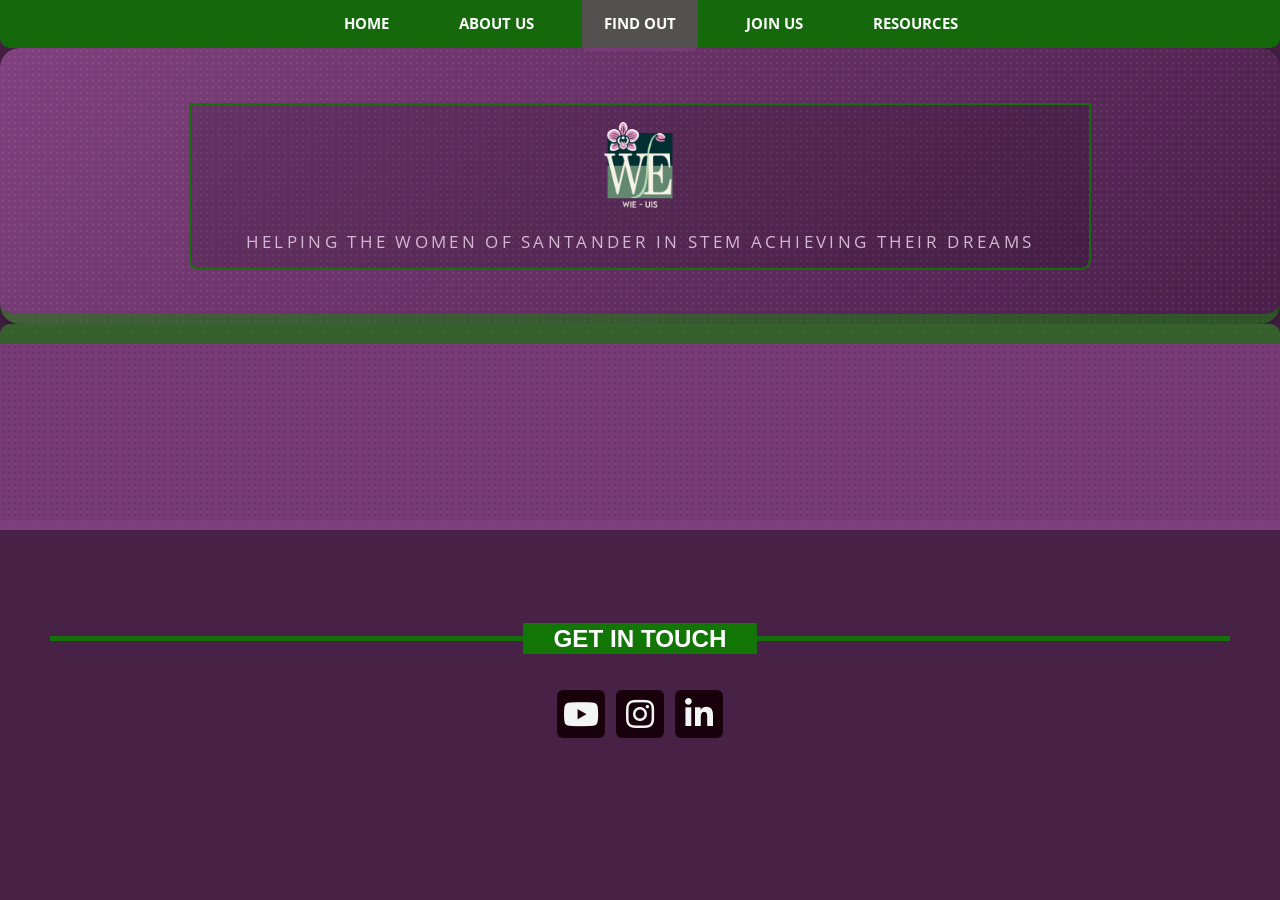
<file: news.html>
<!DOCTYPE HTML>
<!--
	TXT by HTML5 UP
	html5up.net | @ajlkn
	Free for personal and commercial use under the CCA 3.0 license (html5up.net/license)
-->
<html>
	<head>
		<title>News - WIE UIS</title>
		<link rel="icon" type="image/x-icon" href="images/favicon-32x32.png">
		<meta charset="utf-8" />
		<meta name="viewport" content="width=device-width, initial-scale=1, user-scalable=no" />
		<link rel="stylesheet" href="assets/css/main.css" />
		<meta name="description" content="WIE UIS es un capítulo estudiantil IEEE que apoya a las mujeres en STEM en Santander, Colombia." />
	</head>
	<body class="is-preload">
		<div id="page-wrapper">

			<!-- Header -->
				<header id="header">
    <div class="logo container">
        <div class="header-box">
            <img src="images/logo.png" alt="WIE UIS logo" id="logo">
            <p>Helping the women of Santander in STEM achieving their dreams</p>
        </div>
    </div>
</header>

			<!-- Nav -->
				<nav id="nav">
					<ul>
						<li><a href="home.html">Home</a></li>
						<li><a href="#">About us</a></li>
						<li class="current"><a href="find_out.html">Find out</a></li>
						<li><a href="join_us.html">Join us</a></li>
						<li><a href="about_us.html">Resources</a></li>
					</ul>
				</nav>

                <section id="main">
    <div class="container">
        <div class="row">
            <div class="col-12">
                <div class="content">
                    <article class="box page-content">
                       
                    </article>
                </div>
            </div>
        </div>
    </div>
</section>

			<!-- Footer -->
				<!-- Footer -->
				<footer id="footer">
					<div class="container">
						<div class="row gtr-200">
							<div class="col-12">

								<!-- Contact -->
									<section>
										<h2 class="major"><span>Get in touch</span></h2>
										<ul class="contact">
											<li><a class="icon brands fa-youtube" href="https://www.youtube.com/@WIEUIS"><span class="label">Youtube</span></a></li>
											<li><a class="icon brands fa-instagram" href="https://www.instagram.com/wie.uis/"><span class="label">Instagram</span></a></li>
											<li><a class="icon brands fa-linkedin-in" href="https://www.linkedin.com/company/ieee-wie-uis/posts/"><span class="label">LinkedIn</span></a></li>
										</ul>
									</section>

							</div>
						
				</footer>

		</div>

		<!-- Scripts -->
			<script src="assets/js/jquery.min.js"></script>
			<script src="assets/js/jquery.dropotron.min.js"></script>
			<script src="assets/js/jquery.scrolly.min.js"></script>
			<script src="assets/js/browser.min.js"></script>
			<script src="assets/js/breakpoints.min.js"></script>
			<script src="assets/js/util.js"></script>
			<script src="assets/js/main.js"></script>
			<script src="assets/js/news.js"></script>
			<script>initNewsGrid();</script>
			<script>initArticlePage();</script>

	</body>
</html>
</file>
<file: assets/css/main.css>
@import url("fontawesome-all.min.css");
@import url("https://fonts.googleapis.com/css?family=Open+Sans:400,400italic,700,700italic|Open+Sans+Condensed:700");

/*
	TXT by HTML5 UP
	html5up.net | @ajlkn
	Free for personal and commercial use under the CCA 3.0 license (html5up.net/license)
*/

html, body, div, span, applet, object,
iframe, h1, h2, h3, h4, h5, h6, p, blockquote,
pre, a, abbr, acronym, address, big, cite,
code, del, dfn, em, img, ins, kbd, q, s, samp,
small, strike, strong, sub, sup, tt, var, b,
u, i, center, dl, dt, dd, ol, ul, li, fieldset,
form, label, legend, table, caption, tbody,
tfoot, thead, tr, th, td, article, aside,
canvas, details, embed, figure, figcaption,
footer, header, hgroup, menu, nav, output, ruby,
section, summary, time, mark, audio, video {
	margin: 0;
	padding: 0;
	border: 0;
	font-size: 100%;
	font: inherit;
	vertical-align: baseline;}

article, aside, details, figcaption, figure,
footer, header, hgroup, menu, nav, section {
	display: block;}

body {
	line-height: 1;
}

ol, ul {
	list-style: none;
}

blockquote, q {
	quotes: none;
}

	blockquote:before, blockquote:after, q:before, q:after {
		content: '';
		content: none;
	}

table {
	border-collapse: collapse;
	border-spacing: 0;
}

body {
	-webkit-text-size-adjust: none;
}

mark {
	background-color: transparent;
	color: inherit;
}

input::-moz-focus-inner {
	border: 0;
	padding: 0;
}

input, select, textarea {
	-moz-appearance: none;
	-webkit-appearance: none;
	-ms-appearance: none;
	appearance: none;
}

/* Basic */

	html {
		box-sizing: border-box;
	}

	*, *:before, *:after {
		box-sizing: inherit;
	}

	body {
		background: #472146;
	}

		body.is-preload *, body.is-preload *:before, body.is-preload *:after {
			-moz-animation: none !important;
			-webkit-animation: none !important;
			-ms-animation: none !important;
			animation: none !important;
			-moz-transition: none !important;
			-webkit-transition: none !important;
			-ms-transition: none !important;
			transition: none !important;
		}

	body, input, textarea, select {
		font-family: 'Open Sans', sans-serif;
		font-weight: 400;
		color: #fff;
		font-size: 13pt;
		line-height: 2em;
	}

	h1, h2, h3, h4, h5, h6 {
		font-family: 'Helvetica', sans-serif;
		font-weight: 700;
		text-transform: uppercase;
		color: #fff;
		margin: 0 0 0.5em 0;
		line-height: 1.3;
	}

	h1 a, h2 a, h3 a, h4 a, h5 a, h6 a {
		text-decoration: none;
		color: inherit;
	}

	h2 {
		font-size: 1.65em;
	}

		h2.major {
			position: relative;
			border-top: solid 5px #107805e1;
			font-size: 1.65em;
			text-align: center;
			margin: 0 0 3em 0;
			top: 0.775em;
		}

			h2.major span {
				background: #117805;
				position: relative;
				display: inline-block;
				top: -0.775em;
				padding: 0 1.25em 0 1.25em;
			}

	h3, h4 {
		font-size: 1.25em;
	}

	a {
		color: #006376;
		text-decoration: underline;
	}

		a:hover {
			text-decoration: none;
		}

	b, strong {
		font-weight: 700;
		color: #6b7770;
	}

	i, em {
		font-style: italic;
	}

	br.clear {
		clear: both;
	}

	sub {
		position: relative;
		top: 0.5em;
		font-size: 0.8em;
	}

	sup {
		position: relative;
		top: -0.5em;
		font-size: 0.8em;
	}

	hr {
		border: 0;
		border-top: solid 2px #E7EAE8;
		margin: 0 0 3em 0;
	}

	blockquote {
		border-left: solid 5px #E7EAE8;
		padding: 1em 0 1em 1.5em;
		font-style: italic;
	}

	p, ul, ol, dl, table {
		margin-bottom: 3em;
	}

/* Section/Article */

	section, article {
		margin-bottom: 6em;
	}

		section > :last-child, section:last-child, article > :last-child, article:last-child {
			margin-bottom: 0;
		}

	header > p {
		display: block;
		font-family: 'Open Sans Condensed', sans-serif;
		font-weight: 700;
		text-transform: uppercase;
		color: #c1cac5;
	}

/* Container */

	.container {
		margin: 0 auto;
		max-width: 100%;
		width: 64em;
	}

		@media screen and (max-width: 1680px) {

			.container {
				width: 75em;
			}

		}

		@media screen and (max-width: 1280px) {

			.container {
				width: calc(100% - 100px);
			}

		}

		@media screen and (max-width: 980px) {

			.container {
				width: calc(100% - 100px);
			}

		}

		@media screen and (max-width: 736px) {

			.container {
				width: calc(100% - 40px);
			}

		}

		@media screen and (max-width: 360px) {

			.container {
				width: calc(100% - 30px);
			}

		}

/* Row */

	.row {
		display: flex;
		flex-wrap: wrap;
		box-sizing: border-box;
		align-items: stretch;
	}

		.row > * {
			box-sizing: border-box;
		}

		.row.gtr-uniform > * > :last-child {
			margin-bottom: 0;
		}

		.row.aln-left {
			justify-content: flex-start;
		}

		.row.aln-center {
			justify-content: center;
		}

		.row.aln-right {
			justify-content: flex-end;
		}

		.row.aln-top {
			align-items: flex-start;
		}

		.row.aln-middle {
			align-items: center;
		}

		.row.aln-bottom {
			align-items: flex-end;
		}

		.row > .imp {
			order: -1;
		}

		.row > .col-1 {
			width: 8.33333%;
		}

		.row > .off-1 {
			margin-left: 8.33333%;
		}

		.row > .col-2 {
			width: 16.66667%;
		}

		.row > .off-2 {
			margin-left: 16.66667%;
		}

		.row > .col-3 {
			width: 25%;
		}

		.row > .off-3 {
			margin-left: 25%;
		}

		.row > .col-4 {
			width: 33.33333%;
		}

		.row > .off-4 {
			margin-left: 33.33333%;
		}

		.row > .col-5 {
			width: 41.66667%;
		}

		.row > .off-5 {
			margin-left: 41.66667%;
		}

		.row > .col-6 {
			width: 50%;
		}

		.row > .off-6 {
			margin-left: 50%;
		}

		.row > .col-7 {
			width: 58.33333%;
		}

		.row > .off-7 {
			margin-left: 58.33333%;
		}

		.row > .col-8 {
			width: 66.66667%;
		}

		.row > .off-8 {
			margin-left: 66.66667%;
		}

		.row > .col-9 {
			width: 75%;
		}

		.row > .off-9 {
			margin-left: 75%;
		}

		.row > .col-10 {
			width: 83.33333%;
		}

		.row > .off-10 {
			margin-left: 83.33333%;
		}

		.row > .col-11 {
			width: 91.66667%;
		}

		.row > .off-11 {
			margin-left: 91.66667%;
		}

		.row > .col-12 {
			width: 100%;
		}

		.row > .off-12 {
			margin-left: 100%;
		}

		.row.gtr-0 {
			margin-top: 0px;
			margin-left: 0px;
		}

			.row.gtr-0 > * {
				padding: 0px 0 0 0px;
			}

			.row.gtr-0.gtr-uniform {
				margin-top: 0px;
			}

				.row.gtr-0.gtr-uniform > * {
					padding-top: 0px;
				}

		.row.gtr-25 {
			margin-top: -12.5px;
			margin-left: -12.5px;
		}

			.row.gtr-25 > * {
				padding: 12.5px 0 0 12.5px;
			}

			.row.gtr-25.gtr-uniform {
				margin-top: -12.5px;
			}

				.row.gtr-25.gtr-uniform > * {
					padding-top: 12.5px;
				}

		.row.gtr-50 {
			margin-top: -25px;
			margin-left: -25px;
		}

			.row.gtr-50 > * {
				padding: 25px 0 0 25px;
			}

			.row.gtr-50.gtr-uniform {
				margin-top: -25px;
			}

				.row.gtr-50.gtr-uniform > * {
					padding-top: 25px;
				}

		.row {
			margin-top: -50px;
			margin-left: -50px;
		}

			.row > * {
				padding: 50px 0 0 50px;
			}

			.row.gtr-uniform {
				margin-top: -50px;
			}

				.row.gtr-uniform > * {
					padding-top: 50px;
				}

		.row.gtr-150 {
			margin-top: -75px;
			margin-left: -75px;
		}

			.row.gtr-150 > * {
				padding: 75px 0 0 75px;
			}

			.row.gtr-150.gtr-uniform {
				margin-top: -75px;
			}

				.row.gtr-150.gtr-uniform > * {
					padding-top: 75px;
				}

		.row.gtr-200 {
			margin-top: -100px;
			margin-left: -100px;
		}

			.row.gtr-200 > * {
				padding: 100px 0 0 100px;
			}

			.row.gtr-200.gtr-uniform {
				margin-top: -100px;
			}

				.row.gtr-200.gtr-uniform > * {
					padding-top: 100px;
				}

		@media screen and (max-width: 1680px) {

			.row {
				display: flex;
				flex-wrap: wrap;
				box-sizing: border-box;
				align-items: stretch;
			}

				.row > * {
					box-sizing: border-box;
				}

				.row.gtr-uniform > * > :last-child {
					margin-bottom: 0;
				}

				.row.aln-left {
					justify-content: flex-start;
				}

				.row.aln-center {
					justify-content: center;
				}

				.row.aln-right {
					justify-content: flex-end;
				}

				.row.aln-top {
					align-items: flex-start;
				}

				.row.aln-middle {
					align-items: center;
				}

				.row.aln-bottom {
					align-items: flex-end;
				}

				.row > .imp-xlarge {
					order: -1;
				}

				.row > .col-1-xlarge {
					width: 8.33333%;
				}

				.row > .off-1-xlarge {
					margin-left: 8.33333%;
				}

				.row > .col-2-xlarge {
					width: 16.66667%;
				}

				.row > .off-2-xlarge {
					margin-left: 16.66667%;
				}

				.row > .col-3-xlarge {
					width: 25%;
				}

				.row > .off-3-xlarge {
					margin-left: 25%;
				}

				.row > .col-4-xlarge {
					width: 33.33333%;
				}

				.row > .off-4-xlarge {
					margin-left: 33.33333%;
				}

				.row > .col-5-xlarge {
					width: 41.66667%;
				}

				.row > .off-5-xlarge {
					margin-left: 41.66667%;
				}

				.row > .col-6-xlarge {
					width: 50%;
				}

				.row > .off-6-xlarge {
					margin-left: 50%;
				}

				.row > .col-7-xlarge {
					width: 58.33333%;
				}

				.row > .off-7-xlarge {
					margin-left: 58.33333%;
				}

				.row > .col-8-xlarge {
					width: 66.66667%;
				}

				.row > .off-8-xlarge {
					margin-left: 66.66667%;
				}

				.row > .col-9-xlarge {
					width: 75%;
				}

				.row > .off-9-xlarge {
					margin-left: 75%;
				}

				.row > .col-10-xlarge {
					width: 83.33333%;
				}

				.row > .off-10-xlarge {
					margin-left: 83.33333%;
				}

				.row > .col-11-xlarge {
					width: 91.66667%;
				}

				.row > .off-11-xlarge {
					margin-left: 91.66667%;
				}

				.row > .col-12-xlarge {
					width: 100%;
				}

				.row > .off-12-xlarge {
					margin-left: 100%;
				}

				.row.gtr-0 {
					margin-top: 0px;
					margin-left: 0px;
				}

					.row.gtr-0 > * {
						padding: 0px 0 0 0px;
					}

					.row.gtr-0.gtr-uniform {
						margin-top: 0px;
					}

						.row.gtr-0.gtr-uniform > * {
							padding-top: 0px;
						}

				.row.gtr-25 {
					margin-top: -12.5px;
					margin-left: -12.5px;
				}

					.row.gtr-25 > * {
						padding: 12.5px 0 0 12.5px;
					}

					.row.gtr-25.gtr-uniform {
						margin-top: -12.5px;
					}

						.row.gtr-25.gtr-uniform > * {
							padding-top: 12.5px;
						}

				.row.gtr-50 {
					margin-top: -25px;
					margin-left: -25px;
				}

					.row.gtr-50 > * {
						padding: 25px 0 0 25px;
					}

					.row.gtr-50.gtr-uniform {
						margin-top: -25px;
					}

						.row.gtr-50.gtr-uniform > * {
							padding-top: 25px;
						}

				.row {
					margin-top: -50px;
					margin-left: -50px;
				}

					.row > * {
						padding: 50px 0 0 50px;
					}

					.row.gtr-uniform {
						margin-top: -50px;
					}

						.row.gtr-uniform > * {
							padding-top: 50px;
						}

				.row.gtr-150 {
					margin-top: -75px;
					margin-left: -75px;
				}

					.row.gtr-150 > * {
						padding: 75px 0 0 75px;
					}

					.row.gtr-150.gtr-uniform {
						margin-top: -75px;
					}

						.row.gtr-150.gtr-uniform > * {
							padding-top: 75px;
						}

				.row.gtr-200 {
					margin-top: -100px;
					margin-left: -100px;
				}

					.row.gtr-200 > * {
						padding: 100px 0 0 100px;
					}

					.row.gtr-200.gtr-uniform {
						margin-top: -100px;
					}

						.row.gtr-200.gtr-uniform > * {
							padding-top: 100px;
						}

		}

		@media screen and (max-width: 1280px) {

			.row {
				display: flex;
				flex-wrap: wrap;
				box-sizing: border-box;
				align-items: stretch;
			}

				.row > * {
					box-sizing: border-box;
				}

				.row.gtr-uniform > * > :last-child {
					margin-bottom: 0;
				}

				.row.aln-left {
					justify-content: flex-start;
				}

				.row.aln-center {
					justify-content: center;
				}

				.row.aln-right {
					justify-content: flex-end;
				}

				.row.aln-top {
					align-items: flex-start;
				}

				.row.aln-middle {
					align-items: center;
				}

				.row.aln-bottom {
					align-items: flex-end;
				}

				.row > .imp-large {
					order: -1;
				}

				.row > .col-1-large {
					width: 8.33333%;
				}

				.row > .off-1-large {
					margin-left: 8.33333%;
				}

				.row > .col-2-large {
					width: 16.66667%;
				}

				.row > .off-2-large {
					margin-left: 16.66667%;
				}

				.row > .col-3-large {
					width: 25%;
				}

				.row > .off-3-large {
					margin-left: 25%;
				}

				.row > .col-4-large {
					width: 33.33333%;
				}

				.row > .off-4-large {
					margin-left: 33.33333%;
				}

				.row > .col-5-large {
					width: 41.66667%;
				}

				.row > .off-5-large {
					margin-left: 41.66667%;
				}

				.row > .col-6-large {
					width: 50%;
				}

				.row > .off-6-large {
					margin-left: 50%;
				}

				.row > .col-7-large {
					width: 58.33333%;
				}

				.row > .off-7-large {
					margin-left: 58.33333%;
				}

				.row > .col-8-large {
					width: 66.66667%;
				}

				.row > .off-8-large {
					margin-left: 66.66667%;
				}

				.row > .col-9-large {
					width: 75%;
				}

				.row > .off-9-large {
					margin-left: 75%;
				}

				.row > .col-10-large {
					width: 83.33333%;
				}

				.row > .off-10-large {
					margin-left: 83.33333%;
				}

				.row > .col-11-large {
					width: 91.66667%;
				}

				.row > .off-11-large {
					margin-left: 91.66667%;
				}

				.row > .col-12-large {
					width: 100%;
				}

				.row > .off-12-large {
					margin-left: 100%;
				}

				.row.gtr-0 {
					margin-top: 0px;
					margin-left: 0px;
				}

					.row.gtr-0 > * {
						padding: 0px 0 0 0px;
					}

					.row.gtr-0.gtr-uniform {
						margin-top: 0px;
					}

						.row.gtr-0.gtr-uniform > * {
							padding-top: 0px;
						}

				.row.gtr-25 {
					margin-top: -10px;
					margin-left: -10px;
				}

					.row.gtr-25 > * {
						padding: 10px 0 0 10px;
					}

					.row.gtr-25.gtr-uniform {
						margin-top: -10px;
					}

						.row.gtr-25.gtr-uniform > * {
							padding-top: 10px;
						}

				.row.gtr-50 {
					margin-top: -20px;
					margin-left: -20px;
				}

					.row.gtr-50 > * {
						padding: 20px 0 0 20px;
					}

					.row.gtr-50.gtr-uniform {
						margin-top: -20px;
					}

						.row.gtr-50.gtr-uniform > * {
							padding-top: 20px;
						}

				.row {
					margin-top: -40px;
					margin-left: -40px;
				}

					.row > * {
						padding: 40px 0 0 40px;
					}

					.row.gtr-uniform {
						margin-top: -40px;
					}

						.row.gtr-uniform > * {
							padding-top: 40px;
						}

				.row.gtr-150 {
					margin-top: -60px;
					margin-left: -60px;
				}

					.row.gtr-150 > * {
						padding: 60px 0 0 60px;
					}

					.row.gtr-150.gtr-uniform {
						margin-top: -60px;
					}

						.row.gtr-150.gtr-uniform > * {
							padding-top: 60px;
						}

				.row.gtr-200 {
					margin-top: -80px;
					margin-left: -80px;
				}

					.row.gtr-200 > * {
						padding: 80px 0 0 80px;
					}

					.row.gtr-200.gtr-uniform {
						margin-top: -80px;
					}

						.row.gtr-200.gtr-uniform > * {
							padding-top: 80px;
						}

		}

		@media screen and (max-width: 980px) {

			.row {
				display: flex;
				flex-wrap: wrap;
				box-sizing: border-box;
				align-items: stretch;
			}

				.row > * {
					box-sizing: border-box;
				}

				.row.gtr-uniform > * > :last-child {
					margin-bottom: 0;
				}

				.row.aln-left {
					justify-content: flex-start;
				}

				.row.aln-center {
					justify-content: center;
				}

				.row.aln-right {
					justify-content: flex-end;
				}

				.row.aln-top {
					align-items: flex-start;
				}

				.row.aln-middle {
					align-items: center;
				}

				.row.aln-bottom {
					align-items: flex-end;
				}

				.row > .imp-medium {
					order: -1;
				}

				.row > .col-1-medium {
					width: 8.33333%;
				}

				.row > .off-1-medium {
					margin-left: 8.33333%;
				}

				.row > .col-2-medium {
					width: 16.66667%;
				}

				.row > .off-2-medium {
					margin-left: 16.66667%;
				}

				.row > .col-3-medium {
					width: 25%;
				}

				.row > .off-3-medium {
					margin-left: 25%;
				}

				.row > .col-4-medium {
					width: 33.33333%;
				}

				.row > .off-4-medium {
					margin-left: 33.33333%;
				}

				.row > .col-5-medium {
					width: 41.66667%;
				}

				.row > .off-5-medium {
					margin-left: 41.66667%;
				}

				.row > .col-6-medium {
					width: 50%;
				}

				.row > .off-6-medium {
					margin-left: 50%;
				}

				.row > .col-7-medium {
					width: 58.33333%;
				}

				.row > .off-7-medium {
					margin-left: 58.33333%;
				}

				.row > .col-8-medium {
					width: 66.66667%;
				}

				.row > .off-8-medium {
					margin-left: 66.66667%;
				}

				.row > .col-9-medium {
					width: 75%;
				}

				.row > .off-9-medium {
					margin-left: 75%;
				}

				.row > .col-10-medium {
					width: 83.33333%;
				}

				.row > .off-10-medium {
					margin-left: 83.33333%;
				}

				.row > .col-11-medium {
					width: 91.66667%;
				}

				.row > .off-11-medium {
					margin-left: 91.66667%;
				}

				.row > .col-12-medium {
					width: 100%;
				}

				.row > .off-12-medium {
					margin-left: 100%;
				}

				.row.gtr-0 {
					margin-top: 0px;
					margin-left: 0px;
				}

					.row.gtr-0 > * {
						padding: 0px 0 0 0px;
					}

					.row.gtr-0.gtr-uniform {
						margin-top: 0px;
					}

						.row.gtr-0.gtr-uniform > * {
							padding-top: 0px;
						}

				.row.gtr-25 {
					margin-top: -12.5px;
					margin-left: -12.5px;
				}

					.row.gtr-25 > * {
						padding: 12.5px 0 0 12.5px;
					}

					.row.gtr-25.gtr-uniform {
						margin-top: -12.5px;
					}

						.row.gtr-25.gtr-uniform > * {
							padding-top: 12.5px;
						}

				.row.gtr-50 {
					margin-top: -25px;
					margin-left: -25px;
				}

					.row.gtr-50 > * {
						padding: 25px 0 0 25px;
					}

					.row.gtr-50.gtr-uniform {
						margin-top: -25px;
					}

						.row.gtr-50.gtr-uniform > * {
							padding-top: 25px;
						}

				.row {
					margin-top: -50px;
					margin-left: -50px;
				}

					.row > * {
						padding: 50px 0 0 50px;
					}

					.row.gtr-uniform {
						margin-top: -50px;
					}

						.row.gtr-uniform > * {
							padding-top: 50px;
						}

				.row.gtr-150 {
					margin-top: -75px;
					margin-left: -75px;
				}

					.row.gtr-150 > * {
						padding: 75px 0 0 75px;
					}

					.row.gtr-150.gtr-uniform {
						margin-top: -75px;
					}

						.row.gtr-150.gtr-uniform > * {
							padding-top: 75px;
						}

				.row.gtr-200 {
					margin-top: -100px;
					margin-left: -100px;
				}

					.row.gtr-200 > * {
						padding: 100px 0 0 100px;
					}

					.row.gtr-200.gtr-uniform {
						margin-top: -100px;
					}

						.row.gtr-200.gtr-uniform > * {
							padding-top: 100px;
						}

		}

		@media screen and (max-width: 736px) {

			.row {
				display: flex;
				flex-wrap: wrap;
				box-sizing: border-box;
				align-items: stretch;
			}

				.row > * {
					box-sizing: border-box;
				}

				.row.gtr-uniform > * > :last-child {
					margin-bottom: 0;
				}

				.row.aln-left {
					justify-content: flex-start;
				}

				.row.aln-center {
					justify-content: center;
				}

				.row.aln-right {
					justify-content: flex-end;
				}

				.row.aln-top {
					align-items: flex-start;
				}

				.row.aln-middle {
					align-items: center;
				}

				.row.aln-bottom {
					align-items: flex-end;
				}

				.row > .imp-small {
					order: -1;
				}

				.row > .col-1-small {
					width: 8.33333%;
				}

				.row > .off-1-small {
					margin-left: 8.33333%;
				}

				.row > .col-2-small {
					width: 16.66667%;
				}

				.row > .off-2-small {
					margin-left: 16.66667%;
				}

				.row > .col-3-small {
					width: 25%;
				}

				.row > .off-3-small {
					margin-left: 25%;
				}

				.row > .col-4-small {
					width: 33.33333%;
				}

				.row > .off-4-small {
					margin-left: 33.33333%;
				}

				.row > .col-5-small {
					width: 41.66667%;
				}

				.row > .off-5-small {
					margin-left: 41.66667%;
				}

				.row > .col-6-small {
					width: 50%;
				}

				.row > .off-6-small {
					margin-left: 50%;
				}

				.row > .col-7-small {
					width: 58.33333%;
				}

				.row > .off-7-small {
					margin-left: 58.33333%;
				}

				.row > .col-8-small {
					width: 66.66667%;
				}

				.row > .off-8-small {
					margin-left: 66.66667%;
				}

				.row > .col-9-small {
					width: 75%;
				}

				.row > .off-9-small {
					margin-left: 75%;
				}

				.row > .col-10-small {
					width: 83.33333%;
				}

				.row > .off-10-small {
					margin-left: 83.33333%;
				}

				.row > .col-11-small {
					width: 91.66667%;
				}

				.row > .off-11-small {
					margin-left: 91.66667%;
				}

				.row > .col-12-small {
					width: 100%;
				}

				.row > .off-12-small {
					margin-left: 100%;
				}

				.row.gtr-0 {
					margin-top: 0px;
					margin-left: 0px;
				}

					.row.gtr-0 > * {
						padding: 0px 0 0 0px;
					}

					.row.gtr-0.gtr-uniform {
						margin-top: 0px;
					}

						.row.gtr-0.gtr-uniform > * {
							padding-top: 0px;
						}

				.row.gtr-25 {
					margin-top: -5px;
					margin-left: -5px;
				}

					.row.gtr-25 > * {
						padding: 5px 0 0 5px;
					}

					.row.gtr-25.gtr-uniform {
						margin-top: -5px;
					}

						.row.gtr-25.gtr-uniform > * {
							padding-top: 5px;
						}

				.row.gtr-50 {
					margin-top: -10px;
					margin-left: -10px;
				}

					.row.gtr-50 > * {
						padding: 10px 0 0 10px;
					}

					.row.gtr-50.gtr-uniform {
						margin-top: -10px;
					}

						.row.gtr-50.gtr-uniform > * {
							padding-top: 10px;
						}

				.row {
					margin-top: -20px;
					margin-left: -20px;
				}

					.row > * {
						padding: 20px 0 0 20px;
					}

					.row.gtr-uniform {
						margin-top: -20px;
					}

						.row.gtr-uniform > * {
							padding-top: 20px;
						}

				.row.gtr-150 {
					margin-top: -30px;
					margin-left: -30px;
				}

					.row.gtr-150 > * {
						padding: 30px 0 0 30px;
					}

					.row.gtr-150.gtr-uniform {
						margin-top: -30px;
					}

						.row.gtr-150.gtr-uniform > * {
							padding-top: 30px;
						}

				.row.gtr-200 {
					margin-top: -40px;
					margin-left: -40px;
				}

					.row.gtr-200 > * {
						padding: 40px 0 0 40px;
					}

					.row.gtr-200.gtr-uniform {
						margin-top: -40px;
					}

						.row.gtr-200.gtr-uniform > * {
							padding-top: 40px;
						}

		}

		@media screen and (max-width: 360px) {

			.row {
				display: flex;
				flex-wrap: wrap;
				box-sizing: border-box;
				align-items: stretch;
			}

				.row > * {
					box-sizing: border-box;
				}

				.row.gtr-uniform > * > :last-child {
					margin-bottom: 0;
				}

				.row.aln-left {
					justify-content: flex-start;
				}

				.row.aln-center {
					justify-content: center;
				}

				.row.aln-right {
					justify-content: flex-end;
				}

				.row.aln-top {
					align-items: flex-start;
				}

				.row.aln-middle {
					align-items: center;
				}

				.row.aln-bottom {
					align-items: flex-end;
				}

				.row > .imp-xsmall {
					order: -1;
				}

				.row > .col-1-xsmall {
					width: 8.33333%;
				}

				.row > .off-1-xsmall {
					margin-left: 8.33333%;
				}

				.row > .col-2-xsmall {
					width: 16.66667%;
				}

				.row > .off-2-xsmall {
					margin-left: 16.66667%;
				}

				.row > .col-3-xsmall {
					width: 25%;
				}

				.row > .off-3-xsmall {
					margin-left: 25%;
				}

				.row > .col-4-xsmall {
					width: 33.33333%;
				}

				.row > .off-4-xsmall {
					margin-left: 33.33333%;
				}

				.row > .col-5-xsmall {
					width: 41.66667%;
				}

				.row > .off-5-xsmall {
					margin-left: 41.66667%;
				}

				.row > .col-6-xsmall {
					width: 50%;
				}

				.row > .off-6-xsmall {
					margin-left: 50%;
				}

				.row > .col-7-xsmall {
					width: 58.33333%;
				}

				.row > .off-7-xsmall {
					margin-left: 58.33333%;
				}

				.row > .col-8-xsmall {
					width: 66.66667%;
				}

				.row > .off-8-xsmall {
					margin-left: 66.66667%;
				}

				.row > .col-9-xsmall {
					width: 75%;
				}

				.row > .off-9-xsmall {
					margin-left: 75%;
				}

				.row > .col-10-xsmall {
					width: 83.33333%;
				}

				.row > .off-10-xsmall {
					margin-left: 83.33333%;
				}

				.row > .col-11-xsmall {
					width: 91.66667%;
				}

				.row > .off-11-xsmall {
					margin-left: 91.66667%;
				}

				.row > .col-12-xsmall {
					width: 100%;
				}

				.row > .off-12-xsmall {
					margin-left: 100%;
				}

				.row.gtr-0 {
					margin-top: 0px;
					margin-left: 0px;
				}

					.row.gtr-0 > * {
						padding: 0px 0 0 0px;
					}

					.row.gtr-0.gtr-uniform {
						margin-top: 0px;
					}

						.row.gtr-0.gtr-uniform > * {
							padding-top: 0px;
						}

				.row.gtr-25 {
					margin-top: -3.75px;
					margin-left: -3.75px;
				}

					.row.gtr-25 > * {
						padding: 3.75px 0 0 3.75px;
					}

					.row.gtr-25.gtr-uniform {
						margin-top: -3.75px;
					}

						.row.gtr-25.gtr-uniform > * {
							padding-top: 3.75px;
						}

				.row.gtr-50 {
					margin-top: -7.5px;
					margin-left: -7.5px;
				}

					.row.gtr-50 > * {
						padding: 7.5px 0 0 7.5px;
					}

					.row.gtr-50.gtr-uniform {
						margin-top: -7.5px;
					}

						.row.gtr-50.gtr-uniform > * {
							padding-top: 7.5px;
						}

				.row {
					margin-top: -15px;
					margin-left: -15px;
				}

					.row > * {
						padding: 15px 0 0 15px;
					}

					.row.gtr-uniform {
						margin-top: -15px;
					}

						.row.gtr-uniform > * {
							padding-top: 15px;
						}

				.row.gtr-150 {
					margin-top: -22.5px;
					margin-left: -22.5px;
				}

					.row.gtr-150 > * {
						padding: 22.5px 0 0 22.5px;
					}

					.row.gtr-150.gtr-uniform {
						margin-top: -22.5px;
					}

						.row.gtr-150.gtr-uniform > * {
							padding-top: 22.5px;
						}

				.row.gtr-200 {
					margin-top: -30px;
					margin-left: -30px;
				}

					.row.gtr-200 > * {
						padding: 30px 0 0 30px;
					}

					.row.gtr-200.gtr-uniform {
						margin-top: -30px;
					}

						.row.gtr-200.gtr-uniform > * {
							padding-top: 30px;
						}

		}

/* Image */

	.image {
		position: relative;
		display: inline-block;
		border-radius: 8px;
	}

		.image img {
			display: block;
			width: 100%;
			border-radius: 8px;
		}

		.image:before {
			content: '';
			position: absolute;
			left: 0;
			top: 0;
			width: 100%;
			height: 100%;
			background: url("images/overlay.png");
			border-radius: 8px;
		}

		.image.fit {
			display: block;
			width: 100%;
		}

		.image.featured {
			display: block;
			width: 100%;
			margin: 0 0 2em 0;
		}

		.image.left {
			float: left;
			margin: 0 2em 2em 0;
		}

		.image.centered {
			display: block;
			margin: 0 0 2em 0;
		}

			.image.centered img {
				margin: 0 auto;
				width: auto;
			}

/* Button */

	input[type="button"],
	input[type="submit"],
	input[type="reset"],
	button,
	.button {
		-webkit-appearance: none;
		display: inline-block;
		font-family: 'Open Sans Condensed', sans-serif;
		font-weight: 700;
		text-transform: uppercase;
		text-decoration: none;
		background: #107805e1;
		color: #fff;
		border: 0;
		line-height: 1em;
		border-radius: 8px;
		outline: 0;
		cursor: pointer;
		-moz-transition: background-color .2s ease-in-out;
		-webkit-transition: background-color .2s ease-in-out;
		-o-transition: background-color .2s ease-in-out;
		-ms-transition: background-color .2s ease-in-out;
		transition: background-color .2s ease-in-out;
		font-size: 1.25em;
		padding: 0.85em 1.85em;
		text-align: center;
	}

		input[type="button"]:hover,
		input[type="submit"]:hover,
		input[type="reset"]:hover,
		button:hover,
		.button:hover {
			background: #c1edbb;
		}

		input[type="button"]:active,
		input[type="submit"]:active,
		input[type="reset"]:active,
		button:active,
		.button:active {
			background: #a1cd9b;
		}

		input[type="button"].alt,
		input[type="submit"].alt,
		input[type="reset"].alt,
		button.alt,
		.button.alt {
			background: #19010c;
		}

			input[type="button"].alt:hover,
			input[type="submit"].alt:hover,
			input[type="reset"].alt:hover,
			button.alt:hover,
			.button.alt:hover {
				background: #d5ccd5;
			}

			input[type="button"].alt:active,
			input[type="submit"].alt:active,
			input[type="reset"].alt:active,
			button.alt:active,
			.button.alt:active {
				background: #b1bab5;
			}

		input[type="button"].large,
		input[type="submit"].large,
		input[type="reset"].large,
		button.large,
		.button.large {
			font-size: 1.65em;
		}

/* List */

	ul {
		list-style: disc;
		padding-left: 1em;
	}

		ul li {
			padding-left: 0.5em;
		}

	ol {
		list-style: decimal;
		padding-left: 1.25em;
	}

		ol li {
			padding-left: 0.25em;
		}

/* Divided */

	ul.divided {
		list-style: none;
		padding-left: 0;
	}

		ul.divided > li {
			border-top: solid 2px #e7eae8;
			padding-top: 2.35em;
			margin-top: 2.35em;
			padding-left: 0;
		}

			ul.divided > li:first-child {
				border-top: 0;
				padding-top: 0;
				margin-top: 0;
			}

/* Actions */

	ul.actions {
		list-style: none;
		padding-left: 0;
		text-align: center;
		margin: 2em 0 0 0;
	}

		ul.actions li {
			display: inline-block;
			margin: 0 0 0 1em;
			padding-left: 0;
		}

			ul.actions li:first-child {
				margin-left: 0;
			}

/* Contact */

	ul.contact {
		list-style: none;
		padding-left: 0;
		cursor: default;
	}

		ul.contact li {
			-moz-transition: top .15s ease-in-out;
			-webkit-transition: top .15s ease-in-out;
			-ms-transition: top .15s ease-in-out;
			transition: top .15s ease-in-out;
			position: relative;
			display: inline-block;
			margin: 0 0.25em 0 0.25em;
			top: 0;
			padding-left: 0;
		}

			ul.contact li a {
				-moz-transition: background-color .2s ease-in-out;
				-webkit-transition: background-color .2s ease-in-out;
				-ms-transition: background-color .2s ease-in-out;
				transition: background-color .2s ease-in-out;
				display: block;
				position: relative;
				width: 48px;
				height: 48px;
				border-radius: 6px;
				outline: 0;
				background: #19010c;
				text-align: center;
			}

				ul.contact li a:before {
					color: #f2f5f3;
					font-size: 32px;
					line-height: 48px;
				}

			ul.contact li:hover {
				top: -5px;
			}

				ul.contact li:hover a.fa-facebook {
					background-color: #3C5A98;
				}

				ul.contact li:hover a.fa-twitter {
					background-color: #2DAAE4;
				}

				ul.contact li:hover a.fa-dribbble {
					background-color: #C4376B;
				}

				ul.contact li:hover a.fa-linkedin {
					background-color: #006599;
				}

				ul.contact li:hover a.fa-instagram {
					background-color: #2E5E86;
				}

				ul.contact li:hover a.fa-google-plus {
					background-color: #DA2713;
				}

			ul.contact li:active {
				top: 0;
			}

/* Special */

	ul.special {
		list-style: none;
		padding-left: 0;
		cursor: default;
		position: relative;
		margin: -2em 0 4em -2em;
	}

		ul.special li {
			-moz-transition: top .15s ease-in-out;
			-webkit-transition: top .15s ease-in-out;
			-ms-transition: top .15s ease-in-out;
			transition: top .15s ease-in-out;
			position: relative;
			display: inline-block;
			top: 0;
			padding: 2em 0 0 2em;
		}

			ul.special li a {
				display: block;
				outline: 0;
			}

				ul.special li a:before {
					-moz-transition: background-color .2s ease-in-out;
					-webkit-transition: background-color .2s ease-in-out;
					-ms-transition: background-color .2s ease-in-out;
					transition: background-color .2s ease-in-out;
					display: block;
					text-align: center;
					background: #c1cac5;
					border-radius: 100%;
					width: 2.25em;
					height: 2.25em;
					line-height: 2.175em;
					font-size: 5em;
					color: #fff;
				}

			ul.special li:hover {
				top: -1em;
			}

				ul.special li:hover a:before {
					background: #b9d2ce;
				}

/* Meta */

	ul.meta {
		font-size: 0.85em;
		color: #a1aaa5;
		list-style: none;
		padding-left: 0;
	}

		ul.meta li {
			position: relative;
			display: inline-block;
			margin-left: 1em;
			padding-left: 0;
		}

			ul.meta li a {
				color: inherit;
				outline: 0;
			}

			ul.meta li:first-child {
				margin-left: 0;
			}

			ul.meta li:before {
				opacity: 0.5;
				cursor: default;
				margin-right: 0.5em;
			}

/* Menu */

	ul.menu {
		list-style: none;
		padding-left: 0;
	}

		ul.menu li {
			border-left: solid 1px #E7EAE8;
			display: inline-block;
			padding: 0 0 0 0.75em;
			margin: 0 0 0 0.75em;
		}

			ul.menu li:first-child {
				border-left: 0;
				margin-left: 0;
				padding-left: 0;
			}

/* Forms */

	form label {
		display: block;
		margin: 0 0 1em 0;
		font-family: 'Open Sans Condensed', sans-serif;
		font-weight: 700;
		text-transform: uppercase;
		color: #6b7770;
	}

	form input[type="text"],
	form input[type="email"],
	form input[type="password"],
	form select,
	form textarea {
		-webkit-appearance: none;
		display: block;
		width: 100%;
		border-radius: 8px;
		border: solid 2px #E7EAE8;
	}

		form input[type="text"]:focus,
		form input[type="email"]:focus,
		form input[type="password"]:focus,
		form select:focus,
		form textarea:focus {
			border-color: #a1cd9b;
		}

	form input[type="text"],
	form input[type="email"],
	form input[type="password"],
	form select {
		line-height: 3em;
		padding: 0 1em;
	}

	form textarea {
		min-height: 9em;
		padding: 1em;
	}

	form ::-webkit-input-placeholder {
		color: #555 !important;
	}

	form :-moz-placeholder {
		color: #555 !important;
	}

	form ::-moz-placeholder {
		color: #555 !important;
	}

	form :-ms-input-placeholder {
		color: #555 !important;
	}

	form ::-moz-focus-inner {
		border: 0;
	}

/* Tables */

	table {
		width: 100%;
	}

		table.default {
			width: 100%;
		}

			table.default tr {
				border-top: solid 2px #E7EAE8;
			}

				table.default tr:first-child {
					border-top: 0;
				}

			table.default td {
				padding: 0.5em 1em 0.5em 1em;
			}

			table.default th {
				text-align: left;
				padding: 0.5em 1em 0.5em 1em;
				margin: 0 0 1em 0;
				font-family: 'Open Sans Condensed', sans-serif;
				font-weight: 700;
				text-transform: uppercase;
				color: #6b7770;
			}

			table.default thead {
				background: #E7EAE8;
				color: #fff;
			}

/* Box */

	.box.highlight {
		text-align: center;
	}

		.box.highlight h2 {
			font-size: 3em;
			margin: 0 0 0.25em 0;
		}

		.box.highlight header > p {
			font-size: 1.65em;
			margin: 0 0 1.5em 0;
		}

	.box.feature {
		text-align: center;
	}

	.box.post header {
		margin: 0 0 2.5em 0;
	}

	.box.post h3 {
		font-size: 3em;
		margin: 0 0 0.25em 0;
	}

	.box.post header > p {
		font-size: 1.65em;
		margin: 0 0 0.5em 0;
	}

	.box.post ul.meta {
		margin: 0 0 0.5em 0;
	}

	.box.post-summary h3 {
		line-height: 1em;
		margin: 0 0 0.75em 0;
	}

	.box.post-summary .meta {
		margin: 0;
		line-height: 1em;
	}

	.box.page-content header {
		margin: 0 0 2.5em 0;
	}

	.box.page-content h2 {
		font-size: 3em;
		margin: 0 0 0.5em 0;
	}

	.box.page-content header > p {
		font-size: 1.65em;
		margin: 0 0 0.5em 0;
	}

	.box.page-content ul.meta {
		margin: 0 0 0.5em 0;
	}

/* Icons */

	.icon {
		text-decoration: none;
		position: relative;
		text-decoration: none;
	}

		.icon:before {
			-moz-osx-font-smoothing: grayscale;
			-webkit-font-smoothing: antialiased;
			display: inline-block;
			font-style: normal;
			font-variant: normal;
			text-rendering: auto;
			line-height: 1;
			text-transform: none !important;
			font-family: 'Font Awesome 5 Free';
			font-weight: 400;
		}

		.icon:before {
			line-height: inherit;
		}

		.icon > .label {
			display: none;
		}

		.icon.solid:before {
			font-weight: 900;
		}

		.icon.brands:before {
			font-family: 'Font Awesome 5 Brands';
		}

/* Page Wrapper */

	#page-wrapper > section {
		margin-bottom: 0;
	}

/* Header */

	#header {
    text-align: center;
    font-family: 'Open Sans Condensed', sans-serif;
    font-weight: 700;
    text-transform: uppercase;
    padding: 2.5em 0 2em 0;
    background: #6b2e69;
    background-image: 
        radial-gradient(circle, #ffffff12 1px, transparent 1px),
        linear-gradient(135deg, #80417e 0%, #4a1f4a 100%);
    background-size: 6px 6px, cover;
    margin: 0 auto;
    border-bottom: 10px solid #1178058c;
	border-radius: 20px;
    box-shadow: 0 4px 20px rgba(0,0,0,0.4);
}

#header .logo {
    position: relative;
    text-align: center;
}

#header .header-box {
    display: inline-block;
    padding: 0.6em 2.5em;
    border: 2px solid #107805e1;
    border-bottom-left-radius: 10px;
    border-bottom-right-radius: 10px;
    background: rgba(0,0,0,0.15);
}

#header #logo {
    width: 100px;
    height: auto;
    display: block;
    margin: 0 auto 0.5em auto;
}

#header #logo {
    width: 100px;
    height: auto;
    display: block;
    margin: 0 auto 0.5em auto;
}

#header .logo h1 {
    display: block;
    font-size: 2.2em;
    margin: 0 0 0.15em 0;
    letter-spacing: 0.1em;
}

#header .logo h1 a {
    color: #ffffff;
    text-decoration: none;
    text-shadow: 0 0 20px rgba(200, 150, 200, 0.5);
}

#header .logo p {
    display: block;           
    font-size: 0.75em;
    color: #d4b8d3;
    letter-spacing: 0.2em;
    margin: 0;
    font-weight: 400;
    text-transform: uppercase;
}

#header .image img {
			width: 100px; 
    		height: auto; 
			border: none !important;
    		background: none !important;
    		padding: 0 !important;
		}

/* Nav */

	body {
		padding-top: 3.25em;
	}

	#nav {
		position: fixed;
		top: 0;
		left: 0;
		z-index: 1000;
		background-color: #107805e1;
		background-image: url("images/overlay.png");
		width: 100%;
		height: 3.25em;
		line-height: 3.25em;
		text-align: center;
		font-family: 'Open Sans Condensed', sans-serif;
		font-weight: 700;
		text-transform: uppercase;
		cursor: default;
		border-bottom-left-radius: 10px;
		border-bottom-right-radius: 10px;
	}

		#nav ul {
			position: relative;
			z-index: 1001;
		}

		#nav li {
			display: inline-block;
			margin: 0 0.5em 0 0.5em;
			top: 0;
			position: relative;
			-moz-transition: top .15s ease-in-out;
			-webkit-transition: top .15s ease-in-out;
			-o-transition: top .15s ease-in-out;
			-ms-transition: top .15s ease-in-out;
			transition: top .15s ease-in-out;
		}

			#nav li > ul {
				display: none;
			}

			#nav li a, #nav li span {
				-moz-transition: background-color .075s ease-in-out, color .075s ease-in-out;
				-webkit-transition: background-color .075s ease-in-out, color .075s ease-in-out;
				-ms-transition: background-color .075s ease-in-out, color .075s ease-in-out;
				transition: background-color .075s ease-in-out, color .075s ease-in-out;
				position: relative;
				display: block;
				text-decoration: none;
				color: #fff;
				top: -6px;
				padding: 6px 1.5em 0.25em 1.5em;
				border-bottom-left-radius: 6px;
				border-bottom-right-radius: 6px;
				outline: 0;
			}

			#nav li:hover, #nav li.active {
				top: 3px;
			}

			#nav li:hover a, #nav li:hover span {
				background: #c1c1ca;
				color: #fff;
			}

			#nav li.active a, #nav li.active span {
				background: #C1CAC5;
				color: #fff;
			}

			#nav li.current a {
				background: #80417e98;
				color: #fff;
			}

	.dropotron {
		list-style: none;
		background: #6B7770;
		color: #fff;
		border-radius: 6px;
		line-height: 2.75em;
		text-align: center;
		font-family: 'Open Sans Condensed', sans-serif;
		font-weight: 700;
		text-transform: uppercase;
		padding: 1em 0;
		text-align: left;
		min-width: 14em;
		margin-top: -1em;
		box-shadow: 0 1em 2em 0 rgba(0, 0, 0, 0.1);
	}

		.dropotron li {
			padding-left: 0;
		}

			.dropotron li > a, .dropotron li > span {
				display: block;
				color: #D7DAD8;
				text-decoration: none;
				padding: 0 1.25em;
			}

			.dropotron li:hover > a, .dropotron li:hover > span {
				color: #fff;
				background: #7B8780;
			}

			.dropotron li.active > a, .dropotron li.active > span {
				color: #fff;
				background: #7B8780;
			}

			.dropotron li:first-child {
				border-top: 0;
			}

		.dropotron.level-0 {
			margin-top: 1em;
			font-size: 0.9em;
		}

			.dropotron.level-0:before {
				content: '';
				position: absolute;
				left: 50%;
				margin-left: -1em;
				top: -0.65em;
				border-bottom: solid 1em #6B7770;
				border-left: solid 1em transparent;
				border-right: solid 1em transparent;
			}

/* Banner */

	#banner {
		position: relative;
		background-image: url("images/overlay.png"), url("images/overlay.png"), url("images/Potential_banner.png");
		background-position: top left, top left, center center;
		background-repeat: repeat, repeat, no-repeat;
		background-size: auto, auto, cover;
		z-index: 1;
		padding: 11em 0;
	}
		

		#banner .content {
			position: relative;
			background-color: #7278735f;
			background-image: url("images/overlay.png"), url("images/highlight.png");
			background-position: top left, center center;
			background-size: auto, 100% 250%;
			background-repeat: repeat, no-repeat;
			text-align: center;
			margin: 0;
			padding: 4em 0 3.5em 0;
		}

			#banner .content h2 {
				color: #19010c;
				font-size: 2.75em;
				margin: 0 0 0.5em 0;
			}

			#banner .content p {
				display: block;
				font-family: 'Open Sans Condensed', sans-serif;
				font-weight: 700;
				text-transform: uppercase;
				color: #19010c;
				font-size: 1.35em;
				margin: 0 0 1.25em 0;
			}

			#banner .content .button {
				-moz-transition: border-color .2s ease-in-out, color .2s ease-in-out;
				-webkit-transition: border-color .2s ease-in-out, color .2s ease-in-out;
				-ms-transition: border-color .2s ease-in-out, color .2s ease-in-out;
				transition: border-color .2s ease-in-out, color .2s ease-in-out;
				color: #19010c;
				background: transparent !important;
				border: solid 4px #575d59;
				border-color: #19010c;
				font-size: 1.5em;
			}

				#banner .content .button:hover {
					color: #e4e7e5;
					border-color: rgba(87, 93, 89, 0.75);
				}

				#banner .content .button:active {
					color: #fff;
					border-color: #616763;
				}

/* News Banner */

	#newsbanner {
		position: relative;
		background-image: url("images/overlay.png"), url("images/overlay.png"), url("images/News\ banner.jpeg");
		background-position: top left, top left, center center;
		background-repeat: repeat, repeat, no-repeat;
		background-size: auto, auto, cover;
		z-index: 1;
		padding: 11em 0;
	}
		

		#newsbanner .content {
			position: relative;
			background-color: #6b2e6976;
			background-image: url("images/overlay.png"), url("images/highlight.png");
			background-position: top left, center center;
			background-size: auto, 100% 250%;
			background-repeat: repeat, no-repeat;
			text-align: center;
			margin: 0;
			padding: 4em 0 3.5em 0;
		}

			#newsbanner .content h2 {
				color: #fff;
				font-size: 2.75em;
				margin: 0 0 0.5em 0;
			}

			#newsbanner .content p {
				display: block;
				font-family: 'Open Sans Condensed', sans-serif;
				font-weight: 700;
				text-transform: uppercase;
				color: #fff;
				font-size: 1.35em;
				margin: 0 0 1.25em 0;
			}

			#newsbanner .content .button {
				-moz-transition: border-color .2s ease-in-out, color .2s ease-in-out;
				-webkit-transition: border-color .2s ease-in-out, color .2s ease-in-out;
				-ms-transition: border-color .2s ease-in-out, color .2s ease-in-out;
				transition: border-color .2s ease-in-out, color .2s ease-in-out;
				color: #fff;
				background: transparent !important;
				border: solid 4px #575d59;
				border-color: #fff;
				font-size: 1.5em;
			}

				#newsbanner .content .button:hover {
					color: #e4e7e5;
					border-color: rgba(87, 93, 89, 0.75);
				}

				#newsbanner .content .button:active {
					color: #fff;
					border-color: #616763;
				}

/* Join us Banner */

	#joinbanner {
		position: relative;
		background-image: url("images/overlay.png"), url("images/overlay.png"), url("images/NMC_banner.jpg");
		background-position: top left, top left, center center;
		background-repeat: repeat, repeat, no-repeat;
		background-size: auto, auto, cover;
		z-index: 1;
		padding: 11em 0;
	}
		

		#joinbanner .content {
			position: relative;
			background-color: #6b2e6976;
			background-image: url("images/overlay.png"), url("images/highlight.png");
			background-position: top left, center center;
			background-size: auto, 100% 250%;
			background-repeat: repeat, no-repeat;
			text-align: center;
			margin: 0;
			padding: 4em 0 3.5em 0;
		}

			#joinbanner .content h2 {
				color: #fff;
				font-size: 2.75em;
				margin: 0 0 0.5em 0;
			}

			#joinbanner .content p {
				display: block;
				font-family: 'Open Sans Condensed', sans-serif;
				font-weight: 700;
				text-transform: uppercase;
				color: #fff;
				font-size: 1.35em;
				margin: 0 0 1.25em 0;
			}

			#joinbanner .content .button {
				-moz-transition: border-color .2s ease-in-out, color .2s ease-in-out;
				-webkit-transition: border-color .2s ease-in-out, color .2s ease-in-out;
				-ms-transition: border-color .2s ease-in-out, color .2s ease-in-out;
				transition: border-color .2s ease-in-out, color .2s ease-in-out;
				color: #fff;
				background: transparent !important;
				border: solid 4px #575d59;
				border-color: #fff;
				font-size: 1.5em;
			}

				#joinbanner .content .button:hover {
					color: #e4e7e5;
					border-color: rgba(87, 93, 89, 0.75);
				}

				#joinbanner .content .button:active {
					color: #fff;
					border-color: #616763;
				}


/* Main */

	#main {
		background: #80417edb;
		background-image: radial-gradient(circle, #00000022 1px, transparent 1px);
    	background-size: 6px 6px;
		border-top: solid 5px #1178059f;
		border-top-left-radius: 10px;
		border-top-right-radius: 10px;
		border-bottom: solid 5px #80417edb;
		border-top-width: 10px;
		border-bottom-width: 10px;
		padding: 6em 0 6em 0;
	}

/* Sidebar + Content */

	.sidebar h2.major {
		text-align: left;
		margin: 0 0 1.5em 0;
	}

		.sidebar h2.major span {
			padding-left: 0;
		}

/* Footer */

	#footer {
		text-align: center;
		padding: 8em 0 8em 0;
	}

		#footer a {
			color: inherit;
		}

		#footer h2.major {
			margin: 0 0 1.5em 0;
		}

			#footer h2.major span {
				background: #117805f8;
			}

/* Copyright */

	#copyright {
		display: inline-block;
		background: #e7eae8;
		padding: 0.75em 2em 0.75em 2em;
		border-radius: 8px;
		color: #8b9790;
		margin: 4em 0 0 0;
	}

		#copyright a {
			color: inherit;
		}

		#copyright .menu {
			margin: 0;
		}

			#copyright .menu li {
				border-color: #C1CAC5;
				border-width: 2px;
				line-height: 1em;
			}

/* XLarge */

	@media screen and (max-width: 1680px) {

		/* Basic */

			body, input, textarea, select {
				font-size: 12pt;
				line-height: 1.75em;
			}

	}

/* Large */

	@media screen and (max-width: 1280px) {

		/* Basic */

			body, input, textarea, select {
				font-size: 11pt;
			}

		/* Special */

			ul.special li a:before {
				font-size: 60px;
			}

		/* Box */

			.box.highlight h2 {
				font-size: 2.5em;
			}

			.box.highlight header > p {
				font-size: 1.25em;
			}

			.box.post h3 {
				font-size: 2.5em;
			}

			.box.post header > p {
				font-size: 1.25em;
			}

		/* Header */

			#header {
				font-size: 1.5em;
			}

		/* Banner */

			#banner {
				padding: 6em 0;
			}

				#banner .content {
					padding: 4em 0 3em 0;
				}

					#banner .content h2 {
						margin: 0 0 0.65em 0;
					}

					#banner .content p {
						margin: 0 0 1em 0;
					}

		/* Main */

			#main {
				border-top-width: 20px;
				border-bottom-width: 10px;
			}

		/* Footer */

			#footer {
				padding: 6em 0 6em 0;
			}

	}

/* Medium */

	#navPanel, #titleBar {
		display: none;
	}

	@media screen and (max-width: 980px) {

		/* Basic */

			html, body {
				overflow-x: hidden;
			}

		/* Box */

			.box br {
				display: none;
			}

		/* Header */

			#header {
				display: none;
			}

		/* Banner */

			#banner {
				padding: calc(14em + 44px) 0 14em 0;
			}

		/* Nav */

			#nav {
				display: none;
			}

		/* Main */

			#main {
				border-top-width: 0;
			}

		/* Sidebar */

			.sidebar {
				border-top: solid 2px #e7eae8;
				padding-top: 50px;
			}

		/* Nav */

			body {
				padding-top: 44px;
			}

				body.homepage {
					padding-top: 0;
				}

			#page-wrapper {
				-moz-backface-visibility: hidden;
				-webkit-backface-visibility: hidden;
				-ms-backface-visibility: hidden;
				backface-visibility: hidden;
				-moz-transition: -moz-transform 0.5s ease;
				-webkit-transition: -webkit-transform 0.5s ease;
				-ms-transition: -ms-transform 0.5s ease;
				transition: transform 0.5s ease;
				padding-bottom: 1px;
			}

			#titleBar {
				-moz-backface-visibility: hidden;
				-webkit-backface-visibility: hidden;
				-ms-backface-visibility: hidden;
				backface-visibility: hidden;
				-moz-transition: -moz-transform 0.5s ease;
				-webkit-transition: -webkit-transform 0.5s ease;
				-ms-transition: -ms-transform 0.5s ease;
				transition: transform 0.5s ease;
				display: block;
				height: 44px;
				left: 0;
				position: fixed;
				top: 0;
				width: 100%;
				z-index: 10001;
				background-color: rgba(21, 38, 23, 0.8);
				background-image: url("images/overlay.png");
			}

				#titleBar .title {
					display: block;
					position: relative;
					font-family: 'Open Sans Condensed', sans-serif;
					font-weight: 700;
					text-transform: uppercase;
					font-size: 1.25em;
					line-height: 44px;
					color: #fff;
					z-index: 1000;
					text-align: center;
				}

				#titleBar .toggle {
					text-decoration: none;
					position: absolute;
					left: 0;
					top: 0;
					width: 80px;
					height: 60px;
					z-index: 1001;
				}

					#titleBar .toggle:before {
						-moz-osx-font-smoothing: grayscale;
						-webkit-font-smoothing: antialiased;
						display: inline-block;
						font-style: normal;
						font-variant: normal;
						text-rendering: auto;
						line-height: 1;
						text-transform: none !important;
						font-family: 'Font Awesome 5 Free';
						font-weight: 900;
					}

					#titleBar .toggle:before {
						display: inline-block;
						text-decoration: none;
						position: absolute;
						left: 0;
						top: 0;
						background: #b1ddab;
						width: 44px;
						height: 44px;
						content: '\f0c9';
						color: #fff;
						text-align: center;
						line-height: 44px;
						font-size: 20px;
					}

					#titleBar .toggle:active:before {
						background-color: #a1cd9b;
					}

			#navPanel {
				-moz-backface-visibility: hidden;
				-webkit-backface-visibility: hidden;
				-ms-backface-visibility: hidden;
				backface-visibility: hidden;
				-moz-transform: translateX(-275px);
				-webkit-transform: translateX(-275px);
				-ms-transform: translateX(-275px);
				transform: translateX(-275px);
				-moz-transition: -moz-transform 0.5s ease;
				-webkit-transition: -webkit-transform 0.5s ease;
				-ms-transition: -ms-transform 0.5s ease;
				transition: transform 0.5s ease;
				display: block;
				height: 100%;
				left: 0;
				overflow-y: auto;
				position: fixed;
				top: 0;
				width: 275px;
				z-index: 10002;
				background-color: #353c37;
				background-image: url("images/overlay.png"), -moz-linear-gradient(top, rgba(0, 0, 0, 0), rgba(0, 0, 0, 0.5));
				background-image: url("images/overlay.png"), -webkit-linear-gradient(top, rgba(0, 0, 0, 0), rgba(0, 0, 0, 0.5));
				background-image: url("images/overlay.png"), -ms-linear-gradient(top, rgba(0, 0, 0, 0), rgba(0, 0, 0, 0.5));
				background-image: url("images/overlay.png"), linear-gradient(top, rgba(0, 0, 0, 0), rgba(0, 0, 0, 0.5));
				background-repeat: repeat, no-repeat;
				background-size: auto, 100% 100%;
				font-family: 'Open Sans Condensed', sans-serif;
				font-weight: 700;
				text-transform: uppercase;
				font-size: 1.25em;
				box-shadow: inset -3px 0px 10px 0px rgba(0, 0, 0, 0.25);
			}

				#navPanel nav {
					position: relative;
					z-index: 1000;
				}

				#navPanel .link {
					display: block;
					color: inherit;
					text-decoration: none;
					height: 44px;
					line-height: 44px;
					padding: 0 1em 0 1em;
					color: #888;
					color: rgba(255, 255, 255, 0.5);
					border-top: solid 2px rgba(87, 93, 89, 0.15);
					font-size: 0.8em;
				}

					#navPanel .link:first-child {
						border-top: 0;
					}

				#navPanel .indent-1 {
					display: inline-block;
					width: 1em;
				}

				#navPanel .indent-2 {
					display: inline-block;
					width: 2em;
				}

				#navPanel .indent-3 {
					display: inline-block;
					width: 3em;
				}

				#navPanel .indent-4 {
					display: inline-block;
					width: 4em;
				}

				#navPanel .indent-5 {
					display: inline-block;
					width: 5em;
				}

				#navPanel .depth-0 {
					color: #fff;
				}

			body.navPanel-visible #page-wrapper {
				-moz-transform: translateX(275px);
				-webkit-transform: translateX(275px);
				-ms-transform: translateX(275px);
				transform: translateX(275px);
			}

			body.navPanel-visible #titleBar {
				-moz-transform: translateX(275px);
				-webkit-transform: translateX(275px);
				-ms-transform: translateX(275px);
				transform: translateX(275px);
			}

			body.navPanel-visible #navPanel {
				-moz-transform: translateX(0);
				-webkit-transform: translateX(0);
				-ms-transform: translateX(0);
				transform: translateX(0);
			}

	}

/* Small */

	@media screen and (max-width: 736px) {

		/* Basic */

			body, input, textarea, select {
				font-size: 11pt;
			}

			h2 {
				font-size: 1.25em;
			}

				h2.major {
					font-size: 1.25em;
					margin: 0 0 2em 0;
				}

					h2.major span {
						padding: 0 1em;
					}

		/* Section/Article */

			section, article {
				margin-bottom: 2em;
			}

		/* Button */

			input[type="button"],
			input[type="submit"],
			input[type="reset"],
			button,
			.button {
				display: block;
				width: 100%;
			}

				input[type="button"].large,
				input[type="submit"].large,
				input[type="reset"].large,
				button.large,
				.button.large {
					font-size: 1.25em;
				}

		/* Actions */

			ul.actions li {
				display: block;
				margin: 1em 0 0 0;
			}

				ul.actions li:first-child {
					margin-top: 0;
				}

		/* Special */

			ul.special {
				margin: -0.75em 0 2em -0.75em;
			}

				ul.special li {
					padding: 0.75em 0 0 0.75em;
				}

					ul.special li a:before {
						font-size: 28px;
					}

		/* Box */

			.box.highlight h2 {
				font-size: 2em;
			}

			.box.highlight header > p {
				font-size: 1.25em;
			}

			.box.post h3 {
				font-size: 2em;
			}

			.box.post header > p {
				font-size: 1.25em;
			}

			.box.page-content h2 {
				font-size: 2em;
			}

			.box.page-content header > p {
				font-size: 1.25em;
			}

		/* Banner */

			#banner {
				padding: calc(6em + 44px) 0 6em 0;
			}

				#banner .content {
					padding: 4em 2.5em 3em 2.5em;
				}

					#banner .content h2 {
						font-size: 2em;
					}

					#banner .content p {
						font-size: 1.25em;
					}

		/* Main */

			#main {
				padding: 3em 0;
			}

		/* Sidebar */

			.sidebar {
				border-top: solid 2px #e7eae8;
				padding-top: 50px;
				margin-top: 30px;
			}

		/* Footer */

			#footer {
				padding: 3em 0;
			}

		/* Copyright */

			#copyright .menu li {
				display: block;
				border-left: 0;
				padding-left: 0;
				line-height: 1.75em;
			}

	}

/* Small */

	@media screen and (max-width: 360px) {

		/* Basic */

			body, input, textarea, select {
				font-size: 10pt;
			}

	}

.news-card {
    display: block;
    text-decoration: none;
    margin-bottom: 2em;
}

.news-card-inner {
    border: 2px solid #107805e1;
    border-radius: 10px;
    overflow: hidden;
    background: rgba(0,0,0,0.15);
    transition: transform 0.2s;
}

.news-card-inner:hover {
    transform: translateY(-5px);
}

.news-card-inner img {
    width: 100%;
    height: 200px;
    object-fit: cover;
    display: block;
}

.news-card-title {
    padding: 1em;
}

.news-card-title h3 {
    color: #ffffff;
    margin: 0.3em 0 0 0;
    font-size: 1em;
}

.news-card-title span {
    color: #d4b8d3;
    font-size: 0.75em;
}
</file>
